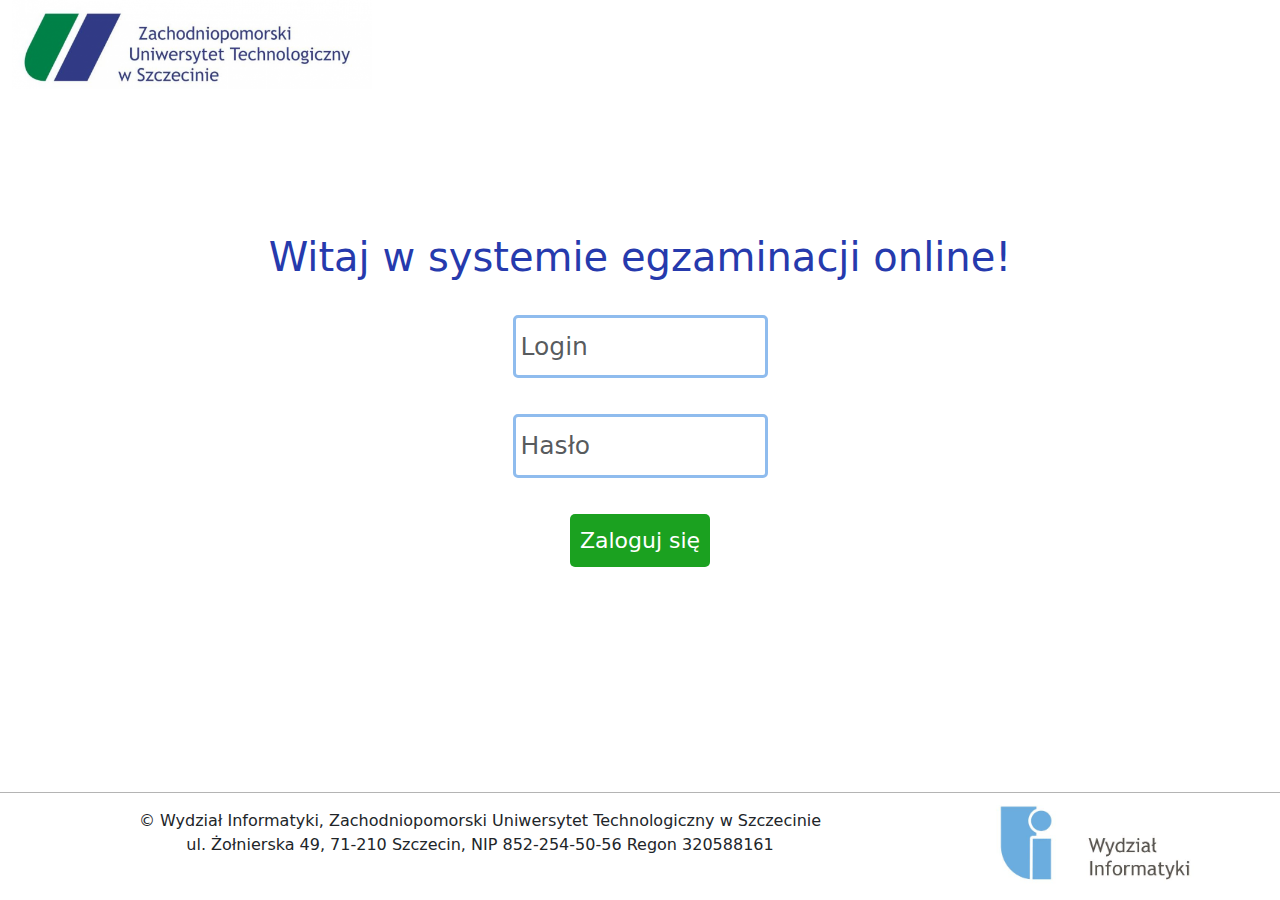
<file: Projekt php/FrontEnd/index.html>
<!DOCTYPE html>
<html>

<head>
    <title>ZUT - System Egzaminacyjny</title>
    <meta charset="UTF-8">
    <meta name="keywords" content="ZUT,zut,edukacja,egzamin,egzaminaji,egzaminacyjny">
    <meta name="description"
        content="Portal egzaminacyjny Zachodniopomorskiego Uniwersytetu w Szczecini, stworzony w ramach Inzynierskiego Projektu Inżynierskiego">
    <meta name="author"
        content="Magdalena Glińska, Anna Kuś, Mateusz Drożdżyński, Łukasz Kowalewski, Francesco Carvelli">
    <meta name="viewport" content="width=device-width, initial-scale=1">

    <link rel="stylesheet" href="styles/styles.css" type="text/css">
    <link rel="preconnect" href="https://fonts.googleapis.com">
    <link rel="preconnect" href="https://fonts.gstatic.com" crossorigin>
    <link href="https://fonts.googleapis.com/css2?family=Lato&display=swap" rel="stylesheet">

    <link href="https://cdn.jsdelivr.net/npm/bootstrap@5.1.3/dist/css/bootstrap.min.css" rel="stylesheet">
    <script src="https://cdn.jsdelivr.net/npm/bootstrap@5.1.3/dist/js/bootstrap.bundle.min.js"></script>

</head>

<body class="d-flex flex-column min-vh-100">
    <header class="container-fluid">
        <div>
            <img class="logo-zut img-fluid" src="images/logozut.png" alt="logozut" />
        </div>
    </header>
    <div class="container mt-lg-5 pt-lg-5">
        <div class="text-center mt-5">
            <h1 id="login-title" class="h1">Witaj w systemie egzaminacji online!</h1>
        </div>
        <div class="container">
            <form action="###" method="post">
                <div class="row justify-content-center">
                    <div class="col-lg-3 mb-3 mt-3">
                        <input type="text" id="login-inputs" class="form-control form-control-lg" placeholder="Login"
                            name="login">
                    </div>
                </div>
                <div class="row justify-content-center">
                    <div class=" col-lg-3 mb-3">
                        <input type="password" id="pass-inputs" class="form-control form-control-lg" placeholder="Hasło"
                            name="pswd">
                    </div>
                </div>
                <div class="text-center">
                    <button type="submit" id="login-submit" class="btn btn-primary">Zaloguj się</button>
                </div>
            </form>
        </div>
    </div>
    <footer class="container-fluid footer mt-auto">
        <div class="row justify-content-center">
            <div class="col-md-9 mt-3 container-info">
                © Wydział Informatyki, Zachodniopomorski Uniwersytet Technologiczny w Szczecinie<br />
                ul. Żołnierska 49, 71-210 Szczecin, NIP 852-254-50-56 Regon 320588161
            </div>
            <div class="col-lg-3">
                <img class="logo-wi img-fluid" src="images/logowi.jpg" alt="logowi" />
            </div>
        </div>
    </footer>
</body>

</html>
</file>
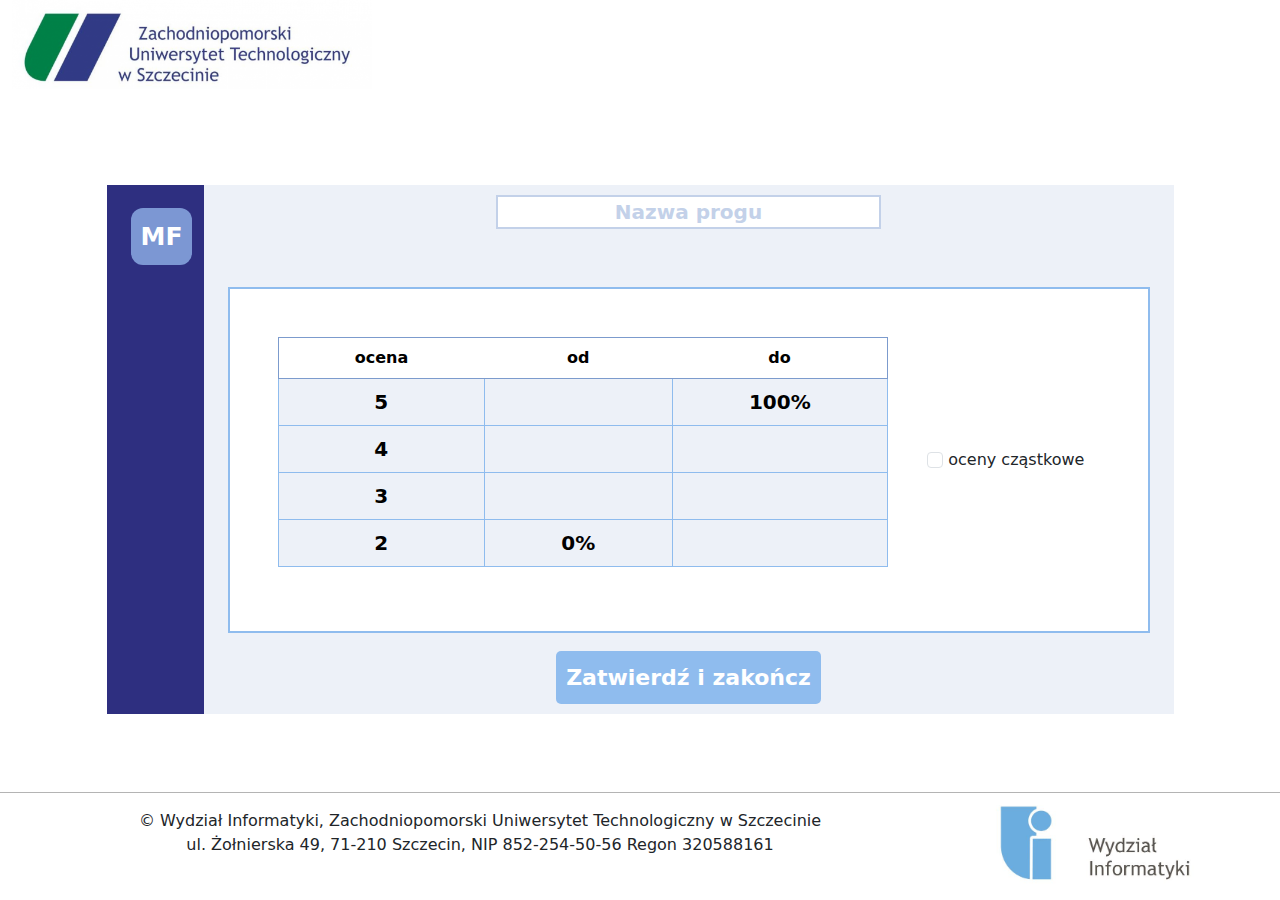
<file: Projekt php/FrontEnd/othersites/NowyProg.html>
<!DOCTYPE html>
<html>

<head>
    <title>ZUT - Panel Prowadzącego</title>
    <meta charset="UTF-8">
    <meta name="keywords" content="ZUT,zut,edukacja,egzamin,egzaminaji,egzaminacyjny">
    <meta name="description"
        content="Portal egzaminacyjny Zachodniopomorskiego Uniwersytetu w Szczecini, stworzony w ramach Inzynierskiego Projektu Inżynierskiego">
    <meta name="author"
        content="Magdalena Glińska, Anna Kuś, Mateusz Drożdżyński, Łukasz Kowalewski, Francesco Carvelli">
    <meta name="viewport" content="width=device-width, initial-scale=1">

    <link rel="stylesheet" href="../styles/styles.css" type="text/css">
    <!-- <link rel="stylesheet" href="../styles/side-bar.css" type="text/css">
    <link rel="stylesheet" href="../styles/buttons.css" type="text/css">
	<link rel="stylesheet" href="../styles/ania.css" type="text/css"> -->
    <link rel="preconnect" href="https://fonts.googleapis.com">
    <link rel="preconnect" href="https://fonts.gstatic.com" crossorigin>
    <link href="https://fonts.googleapis.com/css2?family=Lato&display=swap" rel="stylesheet">

    <link rel="stylesheet" href="https://cdn.jsdelivr.net/npm/bootstrap-icons@1.7.2/font/bootstrap-icons.css">
    <link href="https://cdn.jsdelivr.net/npm/bootstrap@5.1.3/dist/css/bootstrap.min.css" rel="stylesheet">
    <script src="https://cdn.jsdelivr.net/npm/bootstrap@5.1.3/dist/js/bootstrap.bundle.min.js"></script>

</head>

<body class="d-flex flex-column min-vh-100">

     <!-- HEADER -->
    <header class="container-fluid">
        <div>
            <img class="logo-zut" src="../images/logozut.png" alt="logozut" />
        </div>
    </header>


     <!-- STRONA -->
    <div class="container mt-lg-5 pt-lg-5 mt-3">
        <div class="row gx-5 justify-content-center">


            <div class="col-xl-1 side-bar">
                <figure class="figure">
                    <div class="name-box mt-2">
                        MF
                    </div>
                </figure>
            </div>


            <div class="col-xl-10 teacher-form-box">


                <div class="container">
					<div class="row">
						<div id="nazwaProgu" class="col-xl-5">
							<b>Nazwa progu</b>
						</div>
					</div>
                </div>


                <div class="container  mt-5 mb-2 p-5 threshold-pool-table-box">
                    <div class="row">

                        <div class="threshold-center col-md-9  mx-auto">
                            <table class="table">
                                <thead>
                                    <tr class="table-head threshold-pool-table-head">
                                        <th class="col-1" scope="col">ocena</th>
                                        <th class="col-1" scope="col">od</th>
                                        <th class="col-1" scope="col">do</th>
                                    </tr>
                                </thead>
                                <tbody>
                                    <tr>
                                        <td class="threshold-pool-table-element">5</th>
                                        <td class="threshold-pool-table-element"></td>
                                        <td class="threshold-pool-table-element">100%</td>
                                    </tr>
                                    <tr>
                                        <td class="threshold-pool-table-element">4</th>
                                        <td class="threshold-pool-table-element"></td>
                                        <td class="threshold-pool-table-element"></td>
                                    </tr>
                                    <tr>
                                        <td class="threshold-pool-table-element">3</th>
                                        <td class="threshold-pool-table-element"></td>
                                        <td class="threshold-pool-table-element"></td>
                                    </tr>
                                    <tr>
                                        <td class="threshold-pool-table-element">2</th>


                                            
                                        <td class="threshold-pool-table-element">0%</td>
                                        <td class="threshold-pool-table-element"></td>
                                    </tr>
                                </tbody>
                            </table>  
                        </div>


                        <div class="text-center my-auto mx-auto col-xl-3">
                            <input class="form-check-input" type="checkbox" value="" id="flexCheckDefault">
                            <label class="form-check-label" for="flexCheckDefault">
                                oceny cząstkowe
                            </label>
                        </div>




                    </div>  
                </div>

                <!-- OCENY CZASTKOWE -->    
                
                <div class="col-mb-2">
                    <form>
                        <div class="text-center">
                            <button type="submit" id="go-back" class="btn btn-primary"
                                onclick="history.back()">Zatwierdź i zakończ</button>
                        </div>
                    </form>
                </div>
            </div>


            
        </div>
    
    </div>


    <!-- DOL STRONY-->
    <footer class="container-fluid footer mt-auto">
        <div class="row justify-content-center">
            <div class="col-md-9 mt-3 container-info">
                © Wydział Informatyki, Zachodniopomorski Uniwersytet Technologiczny w Szczecinie<br />
                ul. Żołnierska 49, 71-210 Szczecin, NIP 852-254-50-56 Regon 320588161
            </div>
            <div class="col-lg-3">
                <img class="logo-wi img-fluid" src="../images/logowi.jpg" alt="logowi" />
            </div>
        </div>
    </footer>
</body>

</html>
</file>
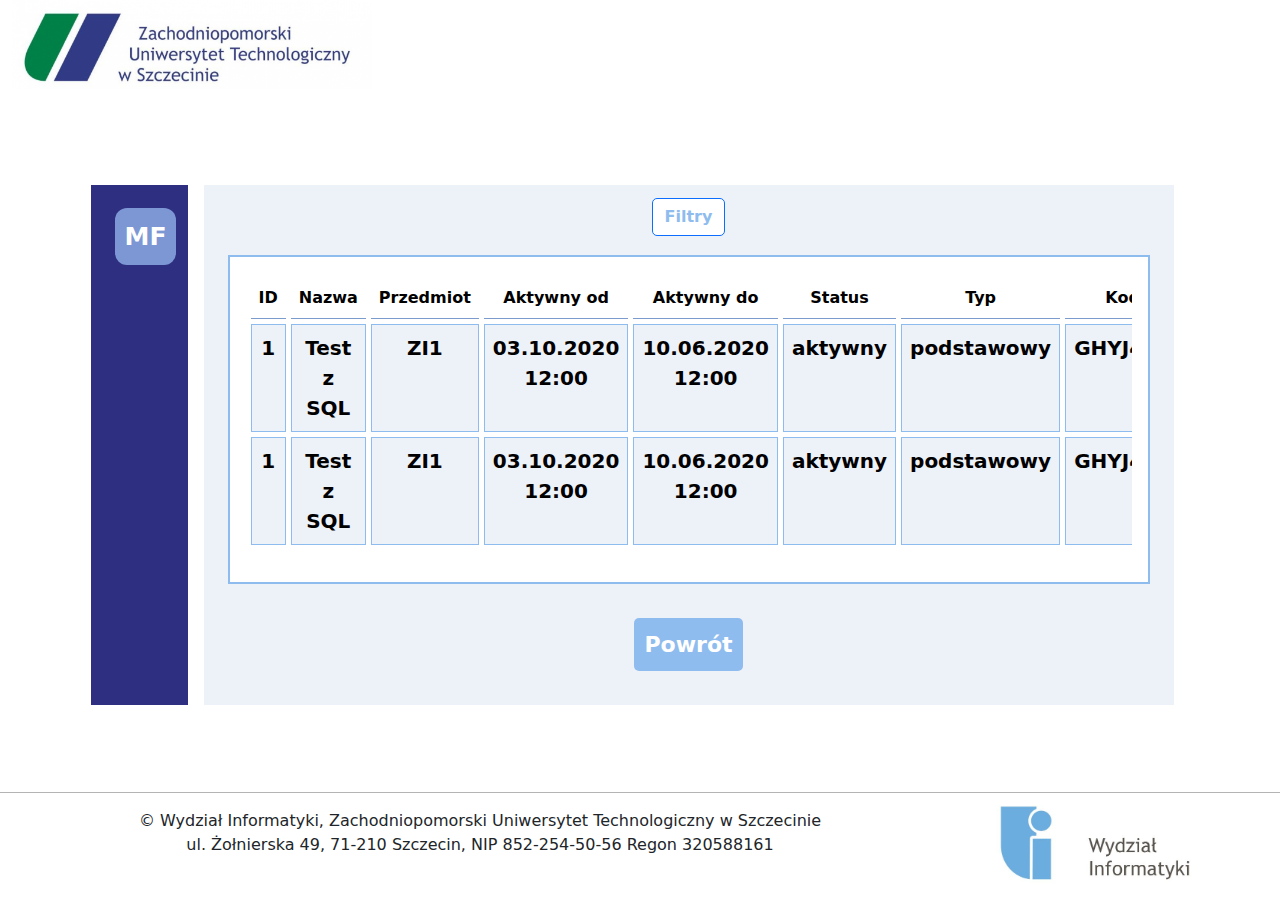
<file: Projekt php/FrontEnd/othersites/studentDatabase.html>
<!DOCTYPE html>
<html>

<head>
    <title>ZUT - Panel Studenta</title>
    <meta charset="UTF-8">
    <meta name="keywords" content="ZUT,zut,edukacja,egzamin,egzaminaji,egzaminacyjny">
    <meta name="description"
        content="Portal egzaminacyjny Zachodniopomorskiego Uniwersytetu w Szczecini, stworzony w ramach Inzynierskiego Projektu Inżynierskiego">
    <meta name="author"
        content="Magdalena Glińska, Anna Kuś, Mateusz Drożdżyński, Łukasz Kowalewski, Francesco Carvelli">
    <meta name="viewport" content="width=device-width, initial-scale=1">

    <link rel="stylesheet" href="../styles/styles.css" type="text/css">
    <link rel="stylesheet" href="../styles/mati.css" type="text/css">
    <link rel="preconnect" href="https://fonts.googleapis.com">
    <link rel="preconnect" href="https://fonts.gstatic.com" crossorigin>
    <link href="https://fonts.googleapis.com/css2?family=Lato&display=swap" rel="stylesheet">

    <link rel="stylesheet" href="https://cdn.jsdelivr.net/npm/bootstrap-icons@1.7.2/font/bootstrap-icons.css">
    <link href="https://cdn.jsdelivr.net/npm/bootstrap@5.1.3/dist/css/bootstrap.min.css" rel="stylesheet">
    <script src="https://cdn.jsdelivr.net/npm/bootstrap@5.1.3/dist/js/bootstrap.bundle.min.js"></script>

</head>

<body class="d-flex flex-column min-vh-100">
    <header class="container-fluid">
        <div>
            <img class="logo-zut" src="../images/logozut.png" alt="logozut" />
        </div>
    </header>
    <div class="container mt-lg-5 pt-lg-5 mt-3">
        <div class="row gx-5 justify-content-center">
            <div class="col-xl-1 side-bar">
                <figure class="figure">
                    <div class="name-box mt-2">
                        MF
                    </div>
                </figure>
            </div>
            <div class="col-xl-10 mx-xl-3 student-exam-code-panel">
                <div class="filters">
                    <button class="btn btn-primary" type="button" id="filters-button" data-bs-toggle="collapse" data-bs-target="#collapseExample" aria-expanded="false" aria-controls="collapseExample">Filtry</button>
                    <div class="collapse" id="collapseExample">
                        <div class="threshold-pool-table-box">
                            <div class="container mx-auto mb-3 mt-3">
                                <div class="row justify-content-center">
                                    <div class="form-group col-lg-2 col-md-4 col-sm-8">
                                        <label for="ID" class="filters-text">ID:</label>
                                        <input type="text" class="form-control" id="ID">
                                    </div>
                                    <div class="form-group col-lg-2 col-md-4 col-sm-8">
                                        <label for="Nazwa" class="filters-text">Nazwa:</label>
                                        <input type="text" class="form-control" id="Nazwa">
                                    </div>
                                    <div class="form-group 
                                     col-md-4 col-sm-8">
                                        <label for="Przedmiot" class="filters-text">Przedmiot:</label>
                                        <input type="text" class="form-control" id="Przedmiot">
                                    </div>
                                    <div class="form-group col-lg-2 col-md-4 col-sm-8">
                                        <label for="Kod" class="filters-text">Kod:</label>
                                        <input type="text" class="form-control" id="Kod">
                                    </div>
                                    <div class="form-group col-lg-2 col-md-4 col-sm-8">
                                        <label for="Ocena" class="filters-text">Ocena:</label>
                                        <input type="text" class="form-control" id="Ocena">
                                    </div>
                                </div>

                                <div class="row justify-content-center mb-4">
                                    <div class="form-group col-lg-2 col-md-4 col-sm-8">
                                        <label for="Typ" class="filters-text">Typ:</label>
                                        <input type="text" class="form-control" id="Typ">
                                    </div>
                                    <div class="form-group col-lg-2 col-md-4 col-sm-8">
                                        <label for="Status" class="filters-text">Status:</label>
                                        <input type="text" class="form-control" id="Status">
                                    </div>
                                    <div class="form-group col-lg-2 col-md-4 col-sm-8">
                                        <label for="Zaliczony" class="filters-text">Zaliczony:</label>
                                        <input type="text" class="form-control" id="Zaliczony">
                                    </div> 
                                </div>
                                
                                <div class="row justify-content-center filters-text-main">
                                    Aktywny od:
                                </div>

                                <div class="row justify-content-center mb-4">
                                    <div class="form-group col-lg-2 col-md-4 col-sm-8">
                                        <label for="Dzien" class="filters-text">Dzien:</label>
                                        <input type="text" class="form-control" id="Dzien">
                                    </div>
                                    <div class="form-group col-lg-2 col-md-4 col-sm-8">
                                        <label for="Miesiac" class="filters-text">Miesiac:</label>
                                        <input type="text" class="form-control" id="Miesiac">
                                    </div>
                                    <div class="form-group col-lg-2 col-md-4 col-sm-8">
                                        <label for="Rok" class="filters-text">Rok:</label>
                                        <input type="text" class="form-control" id="Rok">
                                    </div>
                                    <div class="form-group col-lg-2 col-md-4 col-sm-8">
                                        <label for="Godzina" class="filters-text">Godzina:</label>
                                        <input type="text" class="form-control" id="Godzina">
                                    </div>
                                    <div class="form-group col-lg-2 col-md-4 col-sm-8">
                                        <label for="Minuta" class="filters-text">Minuta:</label>
                                        <input type="text" class="form-control" id="Minuta">
                                    </div>
                                </div>
                                
                                <div class="row justify-content-center filters-text-main">
                                    Aktywny do:
                                </div>

                                <div class="row justify-content-center">
                                    <div class="form-group col-lg-2 col-md-4 col-sm-8">
                                        <label for="Dzien" class="filters-text">Dzien:</label>
                                        <input type="text" class="form-control" id="Dzien">
                                    </div>
                                    <div class="form-group col-lg-2 col-md-4 col-sm-8">
                                        <label for="Miesiac" class="filters-text">Miesiac:</label>
                                        <input type="text" class="form-control" id="Miesiac">
                                    </div>
                                    <div class="form-group col-lg-2 col-md-4 col-sm-8">
                                        <label for="Rok" class="filters-text">Rok:</label>
                                        <input type="text" class="form-control" id="Rok">
                                    </div>
                                    <div class="form-group col-lg-2 col-md-4 col-sm-8">
                                        <label for="Godzina" class="filters-text">Godzina:</label>
                                        <input type="text" class="form-control" id="Godzina">
                                    </div>
                                    <div class="form-group col-lg-2 col-md-4 col-sm-8">
                                        <label for="Minuta" class="filters-text">Minuta:</label>
                                        <input type="text" class="form-control" id="Minuta">
                                    </div>
                                </div>

                            </div>
                        </div>
                    </div>
                </div>
                <div class="container mt-3 mb-2 p-3 threshold-pool-table-box text-center">
                    <div class="table-responsive">
                        <table class="table table-spacing2">
                            <thead>
                                <tr class="table-head threshold-pool-table-head">
                                    <th class="col" scope="col">ID</th>
                                    <th class="col" scope="col">Nazwa</th>
                                    <th class="col" scope="col">Przedmiot</th>
                                    <th class="col" scope="col">Aktywny od</th>
                                    <th class="col" scope="col">Aktywny do</th>
                                    <th class="col" scope="col">Status</th>
                                    <th class="col" scope="col">Typ</th>
                                    <th class="col" scope="col">Kod</th>
                                    <th class="col" scope="col">Ocena</th>
                                    <th class="col" scope="col">Zaliczony</th>
                                </tr>
                            </thead>
                            <tbody>
                                <tr>
                                    <th scope="row" class="threshold-pool-table-element">1</th>
                                    <td class="threshold-pool-table-element">Test z SQL</td>
                                    <td class="threshold-pool-table-element">ZI1</td>
                                    <td class="threshold-pool-table-element">03.10.2020 12:00</td>
                                    <td class="threshold-pool-table-element">10.06.2020 12:00</td>
                                    <td class="threshold-pool-table-element">aktywny</td>
                                    <td class="threshold-pool-table-element">podstawowy</td>
                                    <td class="threshold-pool-table-element">GHYJ456</td>
                                    <td class="threshold-pool-table-element">4</td>
                                    <td class="threshold-pool-table-element">tak</td>
                                </tr>
                                <tr>
                                    <th scope="row" class="threshold-pool-table-element">1</th>
                                    <td class="threshold-pool-table-element">Test z SQL</td>
                                    <td class="threshold-pool-table-element">ZI1</td>
                                    <td class="threshold-pool-table-element">03.10.2020 12:00</td>
                                    <td class="threshold-pool-table-element">10.06.2020 12:00</td>
                                    <td class="threshold-pool-table-element">aktywny</td>
                                    <td class="threshold-pool-table-element">podstawowy</td>
                                    <td class="threshold-pool-table-element">GHYJ456</td>
                                    <td class="threshold-pool-table-element">4</td>
                                    <td class="threshold-pool-table-element">tak</td>
                                </tr>
                            </tbody>
                        </table>
                    </div>
                </div>
                <div class="mb-2">
                    <form action="###">
                        <div class="text-center m-4">
                            <button type="submit" id="go-back" class="btn btn-primary">Powrót</button>
                        </div>
                    </form>
                </div>
            </div>
        </div>
    </div>
    <footer class="container-fluid footer mt-auto">
        <div class="row justify-content-center">
            <div class="col-md-9 mt-3 container-info">
                © Wydział Informatyki, Zachodniopomorski Uniwersytet Technologiczny w Szczecinie<br />
                ul. Żołnierska 49, 71-210 Szczecin, NIP 852-254-50-56 Regon 320588161
            </div>
            <div class="col-lg-3">
                <img class="logo-wi img-fluid" src="../images/logowi.jpg" alt="logowi" />
            </div>
        </div>
    </footer>
</body>

</html>
</file>
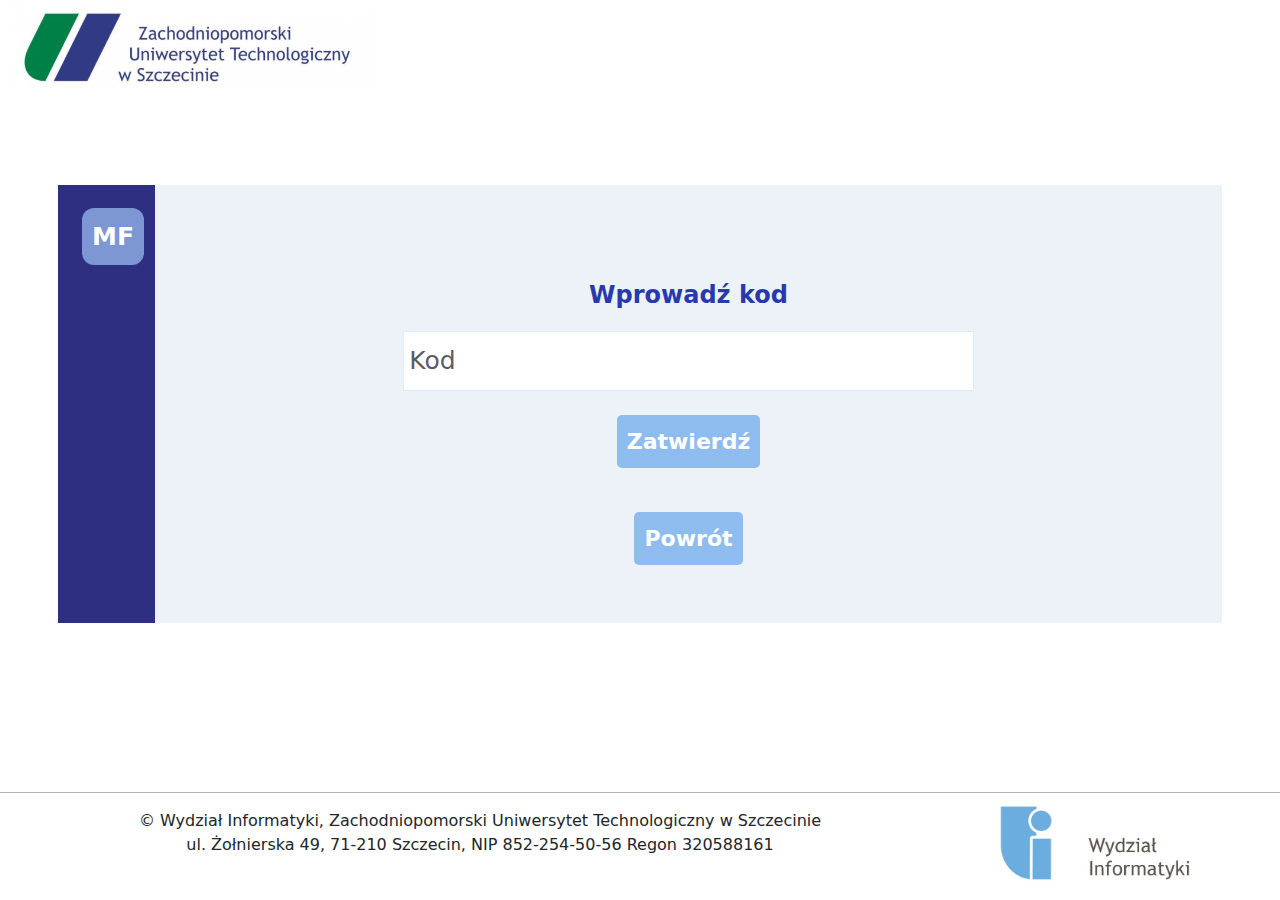
<file: Projekt php/FrontEnd/othersites/studentExamCodePanel.html>
<!DOCTYPE html>
<html>

<head>
    <title>ZUT - Panel Studenta</title>
    <meta charset="UTF-8">
    <meta name="keywords" content="ZUT,zut,edukacja,egzamin,egzaminaji,egzaminacyjny">
    <meta name="description"
        content="Portal egzaminacyjny Zachodniopomorskiego Uniwersytetu w Szczecini, stworzony w ramach Inzynierskiego Projektu Inżynierskiego">
    <meta name="author"
        content="Magdalena Glińska, Anna Kuś, Mateusz Drożdżyński, Łukasz Kowalewski, Francesco Carvelli">
    <meta name="viewport" content="width=device-width, initial-scale=1">

    <link rel="stylesheet" href="../styles/styles.css" type="text/css">
    <link rel="preconnect" href="https://fonts.googleapis.com">
    <link rel="preconnect" href="https://fonts.gstatic.com" crossorigin>
    <link href="https://fonts.googleapis.com/css2?family=Lato&display=swap" rel="stylesheet">

    <link rel="stylesheet" href="https://cdn.jsdelivr.net/npm/bootstrap-icons@1.7.2/font/bootstrap-icons.css">
    <link href="https://cdn.jsdelivr.net/npm/bootstrap@5.1.3/dist/css/bootstrap.min.css" rel="stylesheet">
    <script src="https://cdn.jsdelivr.net/npm/bootstrap@5.1.3/dist/js/bootstrap.bundle.min.js"></script>

</head>

<body class="d-flex flex-column min-vh-100">
    <header class="container-fluid">
        <div>
            <img class="logo-zut" src="../images/logozut.png" alt="logozut" />
        </div>
    </header>
    <div class="container mt-lg-5 pt-lg-5 mt-3">
        <div class="row gx-5 justify-content-center">
            <div class="col-xl-1 side-bar">
                <figure class="figure">
                    <div class="name-box mt-2">
                        MF
                    </div>
                </figure>
            </div>
            <div class="col-xl-11 student-exam-code-panel">
                <div class="text-center mt-xl-5 pt-xl-5 mt-4">
                    <h4 id="student-exam-code-title" class="h4">Wprowadź kod</h4>
                </div>
                <div class="container mx-auto mb-5 mt-2">
                    <form action="###" method="post">
                        <div class="row justify-content-center">
                            <div class="col-lg-7 mb-1 mt-1">
                                <input type="text" id="exam-code-input" class="form-control form-control-lg"
                                    placeholder="Kod" name="exam-code">
                            </div>
                        </div>
                        <div class="text-center">
                            <button type="submit" id="exam-code-submit" class="btn btn-primary">Zatwierdź</button>
                        </div>
                    </form>
                    <form>
                        <div class="text-center m-4">
                            <button type="submit" id="go-back" class="btn btn-primary"
                                onclick="history.back()">Powrót</button>
                        </div>
                    </form>
                </div>
            </div>
        </div>
    </div>
    <footer class="container-fluid footer mt-auto">
        <div class="row justify-content-center">
            <div class="col-md-9 mt-3 container-info">
                © Wydział Informatyki, Zachodniopomorski Uniwersytet Technologiczny w Szczecinie<br />
                ul. Żołnierska 49, 71-210 Szczecin, NIP 852-254-50-56 Regon 320588161
            </div>
            <div class="col-lg-3">
                <img class="logo-wi img-fluid" src="../images/logowi.jpg" alt="logowi" />
            </div>
        </div>
    </footer>
</body>

</html>
</file>
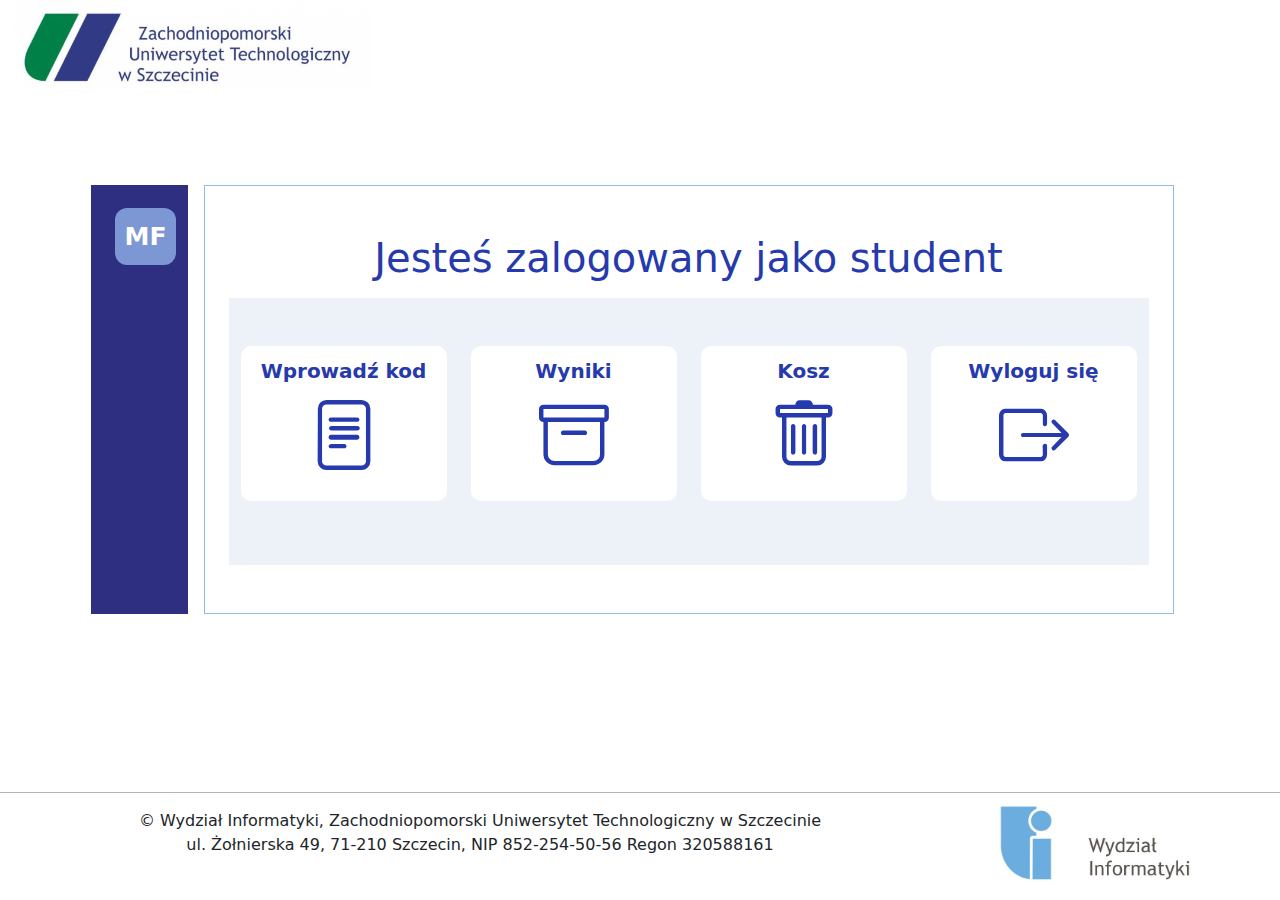
<file: Projekt php/FrontEnd/othersites/studentProfile.html>
<!DOCTYPE html>
<html>

<head>
    <title>ZUT - Panel Studenta</title>
    <meta charset="UTF-8">
    <meta name="keywords" content="ZUT,zut,edukacja,egzamin,egzaminaji,egzaminacyjny">
    <meta name="description"
        content="Portal egzaminacyjny Zachodniopomorskiego Uniwersytetu w Szczecini, stworzony w ramach Inzynierskiego Projektu Inżynierskiego">
    <meta name="author"
        content="Magdalena Glińska, Anna Kuś, Mateusz Drożdżyński, Łukasz Kowalewski, Francesco Carvelli">
    <meta name="viewport" content="width=device-width, initial-scale=1">

    <link rel="stylesheet" href="../styles/styles.css" type="text/css">
    <link rel="preconnect" href="https://fonts.googleapis.com">
    <link rel="preconnect" href="https://fonts.gstatic.com" crossorigin>
    <link href="https://fonts.googleapis.com/css2?family=Lato&display=swap" rel="stylesheet">

    <link rel="stylesheet" href="https://cdn.jsdelivr.net/npm/bootstrap-icons@1.7.2/font/bootstrap-icons.css">
    <link href="https://cdn.jsdelivr.net/npm/bootstrap@5.1.3/dist/css/bootstrap.min.css" rel="stylesheet">
    <script src="https://cdn.jsdelivr.net/npm/bootstrap@5.1.3/dist/js/bootstrap.bundle.min.js"></script>

</head>

<body class="d-flex flex-column min-vh-100">
    <header class="container-fluid">
        <div>
            <img class="logo-zut" src="../images/logozut.png" alt="logozut" />
        </div>
    </header>
    <div class="container mt-lg-5 pt-lg-5 mt-3">
        <div class="row gx-5 justify-content-center">
            <div class="col-xl-1 side-bar">
                <figure class="figure">
                    <div class="name-box mt-2">
                        MF
                    </div>
                </figure>
            </div>
            <div class="col-xl-10 mx-xl-3 student-panel">
                <div class="text-center mt-xl-5 mt-3">
                    <h1 id="student-title" class="h1">Jesteś zalogowany jako student</h1>
                </div>
                <div class="container mx-auto mb-5 mt-3 student-form-box">
                    <div class="row justify-content-center py-5">
                        <div class="col-lg col-md-6 col-sm-7 pb-3">
                            <form action="###.php" method="post">
                                <div class="student-btns" onclick="this.parentNode.submit()">Wprowadź kod<br /><i
                                        class="bi bi-file-text panel-icons"></i> </div>
                            </form>
                        </div>
                        <div class="col-lg col-md-6  col-sm-7 pb-3">
                            <form action="###.php" method="post">
                                <div class="student-btns" onclick="this.parentNode.submit()">Wyniki<br /><i
                                        class="bi bi-archive panel-icons"></i> </div>
                            </form>
                        </div>
                        <div class="col-lg col-md-6 col-sm-7 pb-3">
                            <form action="###.php" method="post">
                                <div class="student-btns" onclick="this.parentNode.submit()">Kosz<br /><i
                                        class="bi bi-trash panel-icons"></i> </div>
                            </form>
                        </div>
                        <div class="col-lg col-md-6  col-sm-7 pb-3">
                            <form action="###.php" method="post">
                                <div class="student-btns" onclick="this.parentNode.submit()">Wyloguj się<br /><i
                                        class="bi bi-box-arrow-right panel-icons"></i> </div>
                            </form>
                        </div>
                    </div>
                </div>
            </div>
        </div>
    </div>
    <footer class="container-fluid footer mt-auto">
        <div class="row justify-content-center">
            <div class="col-md-9 mt-3 container-info">
                © Wydział Informatyki, Zachodniopomorski Uniwersytet Technologiczny w Szczecinie<br />
                ul. Żołnierska 49, 71-210 Szczecin, NIP 852-254-50-56 Regon 320588161
            </div>
            <div class="col-lg-3">
                <img class="logo-wi img-fluid" src="../images/logowi.jpg" alt="logowi" />
            </div>
        </div>
    </footer>
</body>

</html>
</file>
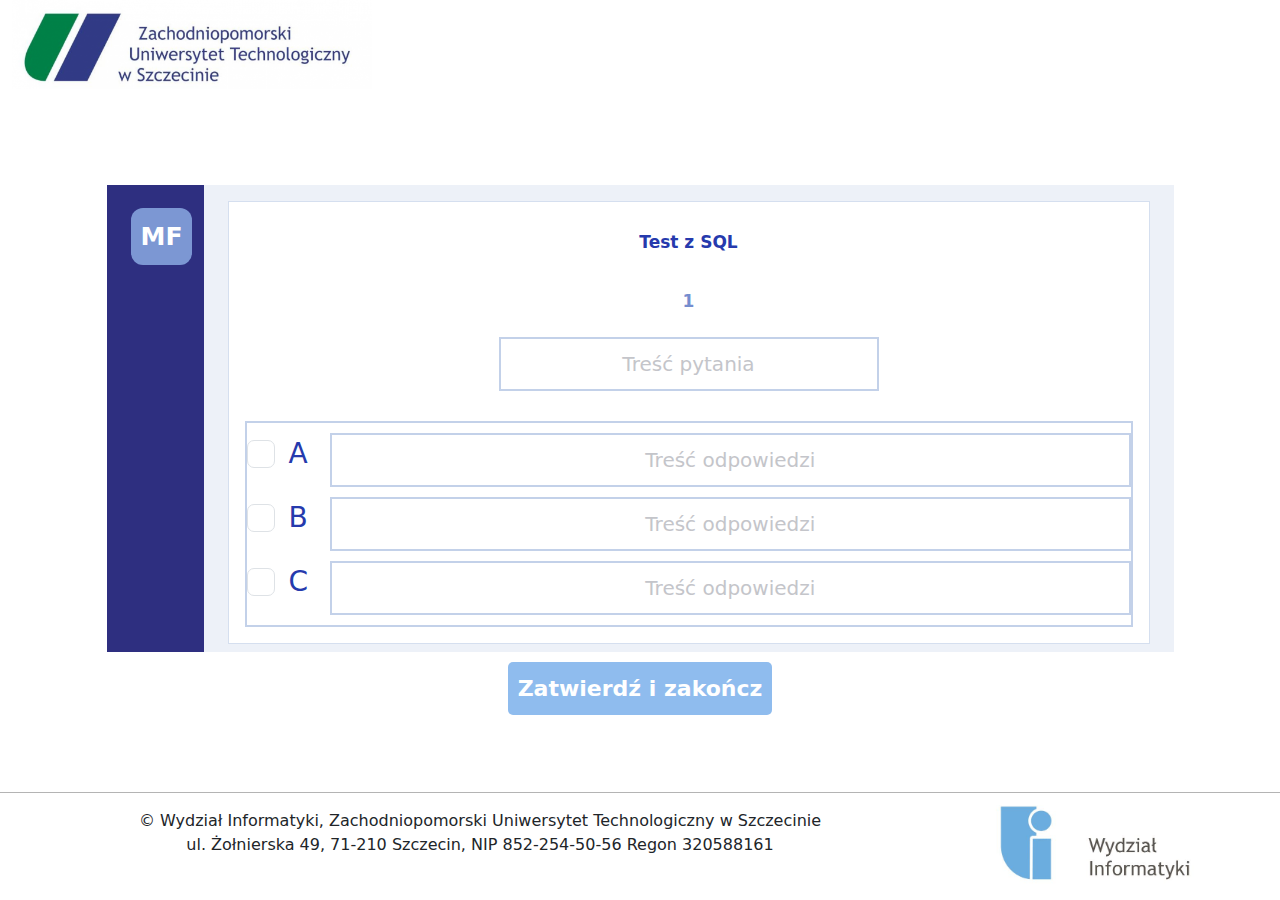
<file: Projekt php/FrontEnd/othersites/studentTest.html>
<!DOCTYPE html>
<html>

<head>
    <title>ZUT - Panel Prowadzącego</title>
    <meta charset="UTF-8">
    <meta name="keywords" content="ZUT,zut,edukacja,egzamin,egzaminaji,egzaminacyjny">
    <meta name="description"
        content="Portal egzaminacyjny Zachodniopomorskiego Uniwersytetu w Szczecini, stworzony w ramach Inzynierskiego Projektu Inżynierskiego">
    <meta name="author"
        content="Magdalena Glińska, Anna Kuś, Mateusz Drożdżyński, Łukasz Kowalewski, Francesco Carvelli">
    <meta name="viewport" content="width=device-width, initial-scale=1">

    <link rel="stylesheet" href="../styles/styles.css" type="text/css">
    <!-- <link rel="stylesheet" href="../styles/side-bar.css" type="text/css">
    <link rel="stylesheet" href="../styles/moje_style.css" type="text/css">
	<link rel="stylesheet" href="../styles/ania.css" type="text/css"> -->
    <link rel="preconnect" href="https://fonts.googleapis.com">
    <link rel="preconnect" href="https://fonts.gstatic.com" crossorigin>
    <link href="https://fonts.googleapis.com/css2?family=Lato&display=swap" rel="stylesheet">

    <link rel="stylesheet" href="https://cdn.jsdelivr.net/npm/bootstrap-icons@1.7.2/font/bootstrap-icons.css">
    <link href="https://cdn.jsdelivr.net/npm/bootstrap@5.1.3/dist/css/bootstrap.min.css" rel="stylesheet">
    <script src="https://cdn.jsdelivr.net/npm/bootstrap@5.1.3/dist/js/bootstrap.bundle.min.js"></script>

</head>

<body class="d-flex flex-column min-vh-100">

     <!-- HEADER -->
    <header class="container-fluid">
        <div>
            <img class="logo-zut" src="../images/logozut.png" alt="logozut" />
        </div>
    </header>


    <!-- STRONA -->
    <div class="container mt-lg-5 pt-lg-5 mt-3">
        <div class="row gx-5 justify-content-center">


            <div class="col-xl-1 side-bar">
                <figure class="figure">
                    <div class="name-box mt-2">
                        MF
                    </div>
                </figure>
            </div>


            <div class="col-xl-10 teacher-form-box">
                <div class="container mt-3 mb-2 p-3 white-box">
                    <div class="row">

                        <div class="test-title-box">
                            <b>Test z SQL</b>
                        </div>

                        <div class="test-title-number">
                            1
                        </div>

                        <div class="container">
							<div class="row">
								<div class="col-xl-5 tresc-pytania">
									Treść pytania
								</div>
							</div>
                        </div>

                        <div class="container">
                            <div class="container blok-odpowiedzi">
                                <div class="row">
                                    <div class="form-check col-1 abc">
                                        <input class="form-check-input" type="checkbox" value="" id="flexCheckDefault">
                                        <label class="form-check-label" for="flexCheckDefault">
                                        A
                                        </label>
                                    </div>
    
                                    <div class="col tresc-odp">
                                        Treść odpowiedzi
                                    </div>   
                                </div>
    
    
                                <div class="row">
                                    <div class="form-check col-1 abc">
                                        <input class="form-check-input" type="checkbox" value="" id="flexCheckDefault">
                                        <label class="form-check-label" for="flexCheckDefault">
                                        B
                                        </label>
                                    </div>
                                        
                                    <div class="col tresc-odp">
                                        Treść odpowiedzi
                                    </div>
                                </div>
    
    
                                <div class="row">
                                    <div class="form-check col-1 abc">
                                        <input class="form-check-input" type="checkbox" value="" id="flexCheckDefault">
                                        <label class="form-check-label" for="flexCheckDefault">
                                            C
                                        </label>
                                    </div>
    
                                    <div class="col tresc-odp">
                                        Treść odpowiedzi
                                    </div>
                                </div>
    
                            </div>
                        </div> 
                    </div> 
                </div>
            </div>

                        
                        
                            
                            
                            
                <div class="col-mb-2">
                    <form>
                        <div class="text-center">
                            <button type="submit" id="go-back" class="btn btn-primary"
                            onclick="history.back()">Zatwierdź i zakończ</button>
                        </div>
                    </form>
                </div>
            </div>
        </div>
    </div>

    <!-- DOL STRONY-->
    <footer class="container-fluid footer mt-auto">
        <div class="row justify-content-center">
            <div class="col-md-9 mt-3 container-info">
                © Wydział Informatyki, Zachodniopomorski Uniwersytet Technologiczny w Szczecinie<br />
                ul. Żołnierska 49, 71-210 Szczecin, NIP 852-254-50-56 Regon 320588161
            </div>
            <div class="col-lg-3">
                <img class="logo-wi img-fluid" src="../images/logowi.jpg" alt="logowi" />
            </div>
        </div>
    </footer>
</body>

</html>
</file>
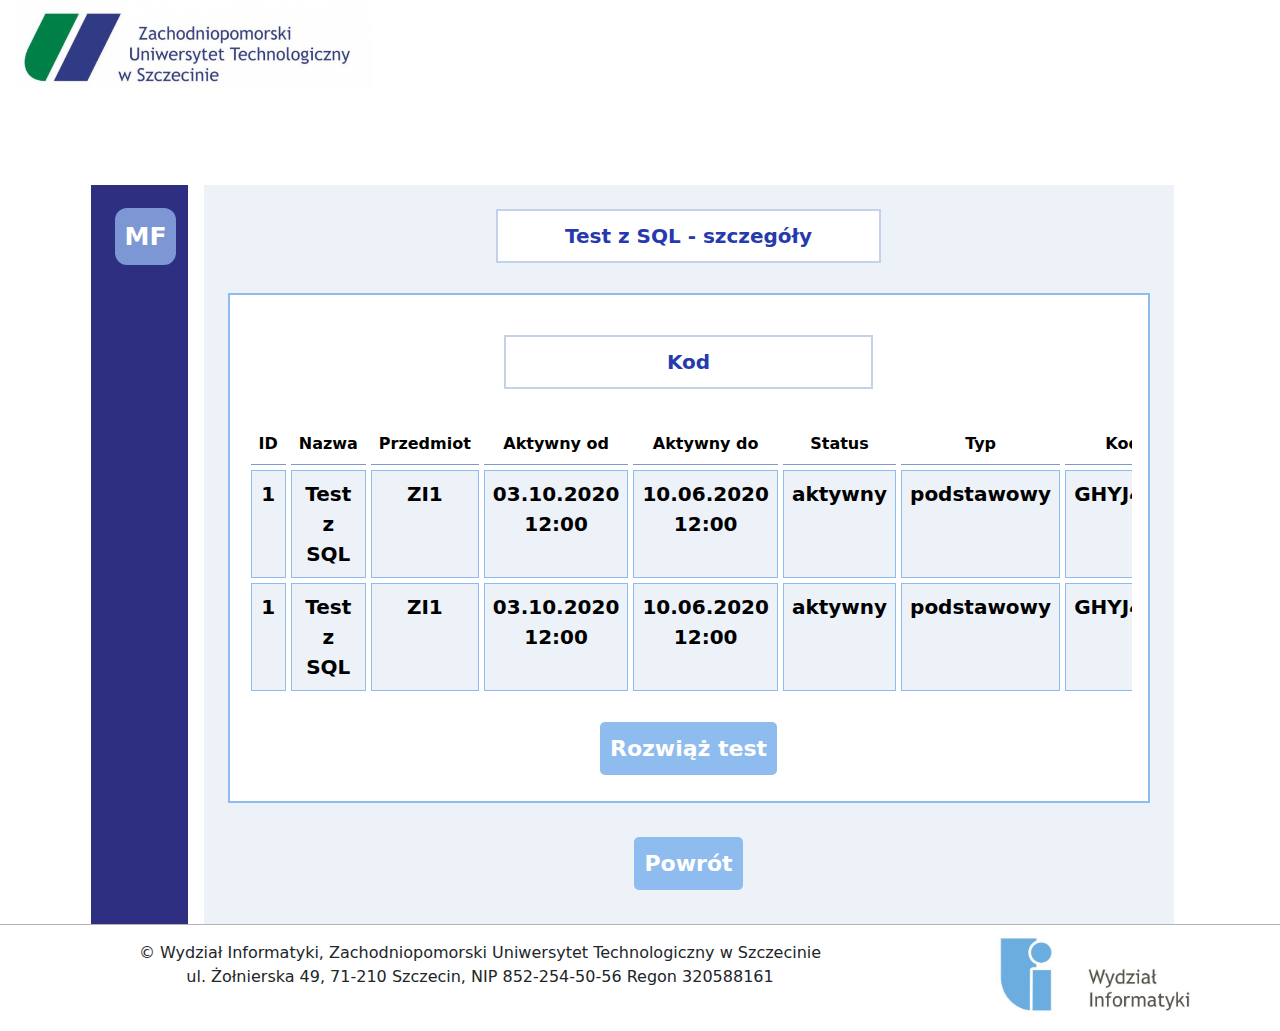
<file: Projekt php/FrontEnd/othersites/studentTestDetails.html>
<!DOCTYPE html>
<html>

<head>
    <title>ZUT - Panel Studenta</title>
    <meta charset="UTF-8">
    <meta name="keywords" content="ZUT,zut,edukacja,egzamin,egzaminaji,egzaminacyjny">
    <meta name="description"
        content="Portal egzaminacyjny Zachodniopomorskiego Uniwersytetu w Szczecini, stworzony w ramach Inzynierskiego Projektu Inżynierskiego">
    <meta name="author"
        content="Magdalena Glińska, Anna Kuś, Mateusz Drożdżyński, Łukasz Kowalewski, Francesco Carvelli">
    <meta name="viewport" content="width=device-width, initial-scale=1">

    <link rel="stylesheet" href="../styles/styles.css" type="text/css">
    <link rel="stylesheet" href="../styles/mati.css" type="text/css">
    <link rel="preconnect" href="https://fonts.googleapis.com">
    <link rel="preconnect" href="https://fonts.gstatic.com" crossorigin>
    <link href="https://fonts.googleapis.com/css2?family=Lato&display=swap" rel="stylesheet">

    <link rel="stylesheet" href="https://cdn.jsdelivr.net/npm/bootstrap-icons@1.7.2/font/bootstrap-icons.css">
    <link href="https://cdn.jsdelivr.net/npm/bootstrap@5.1.3/dist/css/bootstrap.min.css" rel="stylesheet">
    <script src="https://cdn.jsdelivr.net/npm/bootstrap@5.1.3/dist/js/bootstrap.bundle.min.js"></script>

</head>

<body class="d-flex flex-column min-vh-100">
    <header class="container-fluid">
        <div>
            <img class="logo-zut" src="../images/logozut.png" alt="logozut" />
        </div>
    </header>
    <div class="container mt-lg-5 pt-lg-5 mt-3">
        <div class="row gx-5 justify-content-center">
            <div class="col-xl-1 side-bar">
                <figure class="figure">
                    <div class="name-box mt-2">
                        MF
                    </div>
                </figure>
            </div>
            <div class="col-xl-10 mx-xl-3 student-exam-code-panel">
                <div class="container pt-4">
                    <div class="row">
                        <div class="col-md-5 detail-title">
                            Test z SQL - szczegóły
                        </div>
                    </div>
                </div>
                <div class="container mb-2 p-3 threshold-pool-table-box text-center">
                    <div class="container pt-4">
                        <div class="row">
                            <div class="col-md-5 detail-title">
                                Kod
                            </div>
                        </div>
                    </div>
                    <div class="table-responsive">
                        <table class="table table-spacing2">
                            <thead>
                                <tr class="table-head threshold-pool-table-head">
                                    <th class="col" scope="col">ID</th>
                                    <th class="col" scope="col">Nazwa</th>
                                    <th class="col" scope="col">Przedmiot</th>
                                    <th class="col" scope="col">Aktywny od</th>
                                    <th class="col" scope="col">Aktywny do</th>
                                    <th class="col" scope="col">Status</th>
                                    <th class="col" scope="col">Typ</th>
                                    <th class="col" scope="col">Kod</th>
                                    <th class="col" scope="col">Ocena</th>
                                    <th class="col" scope="col">Zaliczony</th>
                                </tr>
                            </thead>
                            <tbody>
                                <tr>
                                    <th scope="row" class="threshold-pool-table-element">1</th>
                                    <td class="threshold-pool-table-element">Test z SQL</td>
                                    <td class="threshold-pool-table-element">ZI1</td>
                                    <td class="threshold-pool-table-element">03.10.2020 12:00</td>
                                    <td class="threshold-pool-table-element">10.06.2020 12:00</td>
                                    <td class="threshold-pool-table-element">aktywny</td>
                                    <td class="threshold-pool-table-element">podstawowy</td>
                                    <td class="threshold-pool-table-element">GHYJ456</td>
                                    <td class="threshold-pool-table-element">4</td>
                                    <td class="threshold-pool-table-element">tak</td>
                                </tr>
                                <tr>
                                    <th scope="row" class="threshold-pool-table-element">1</th>
                                    <td class="threshold-pool-table-element">Test z SQL</td>
                                    <td class="threshold-pool-table-element">ZI1</td>
                                    <td class="threshold-pool-table-element">03.10.2020 12:00</td>
                                    <td class="threshold-pool-table-element">10.06.2020 12:00</td>
                                    <td class="threshold-pool-table-element">aktywny</td>
                                    <td class="threshold-pool-table-element">podstawowy</td>
                                    <td class="threshold-pool-table-element">GHYJ456</td>
                                    <td class="threshold-pool-table-element">4</td>
                                    <td class="threshold-pool-table-element">tak</td>
                                </tr>
                            </tbody>
                        </table>
                    </div>
                    <div>
                        <form action="###" method="post">
                            <div class="text-center">
                                <button type="submit" id="exam-code-submit" class="btn btn-primary">Rozwiąż test</button>
                            </div>
                        </form>
                    </div>
                </div>
                <div class="mb-2">
                    <form action="###">
                        <div class="text-center m-4">
                            <button type="submit" id="go-back" class="btn btn-primary">Powrót</button>
                        </div>
                    </form>
                </div>
            </div>
        </div>
    </div>
    <footer class="container-fluid footer mt-auto">
        <div class="row justify-content-center">
            <div class="col-md-9 mt-3 container-info">
                © Wydział Informatyki, Zachodniopomorski Uniwersytet Technologiczny w Szczecinie<br />
                ul. Żołnierska 49, 71-210 Szczecin, NIP 852-254-50-56 Regon 320588161
            </div>
            <div class="col-lg-3">
                <img class="logo-wi img-fluid" src="../images/logowi.jpg" alt="logowi" />
            </div>
        </div>
    </footer>
</body>

</html>
</file>
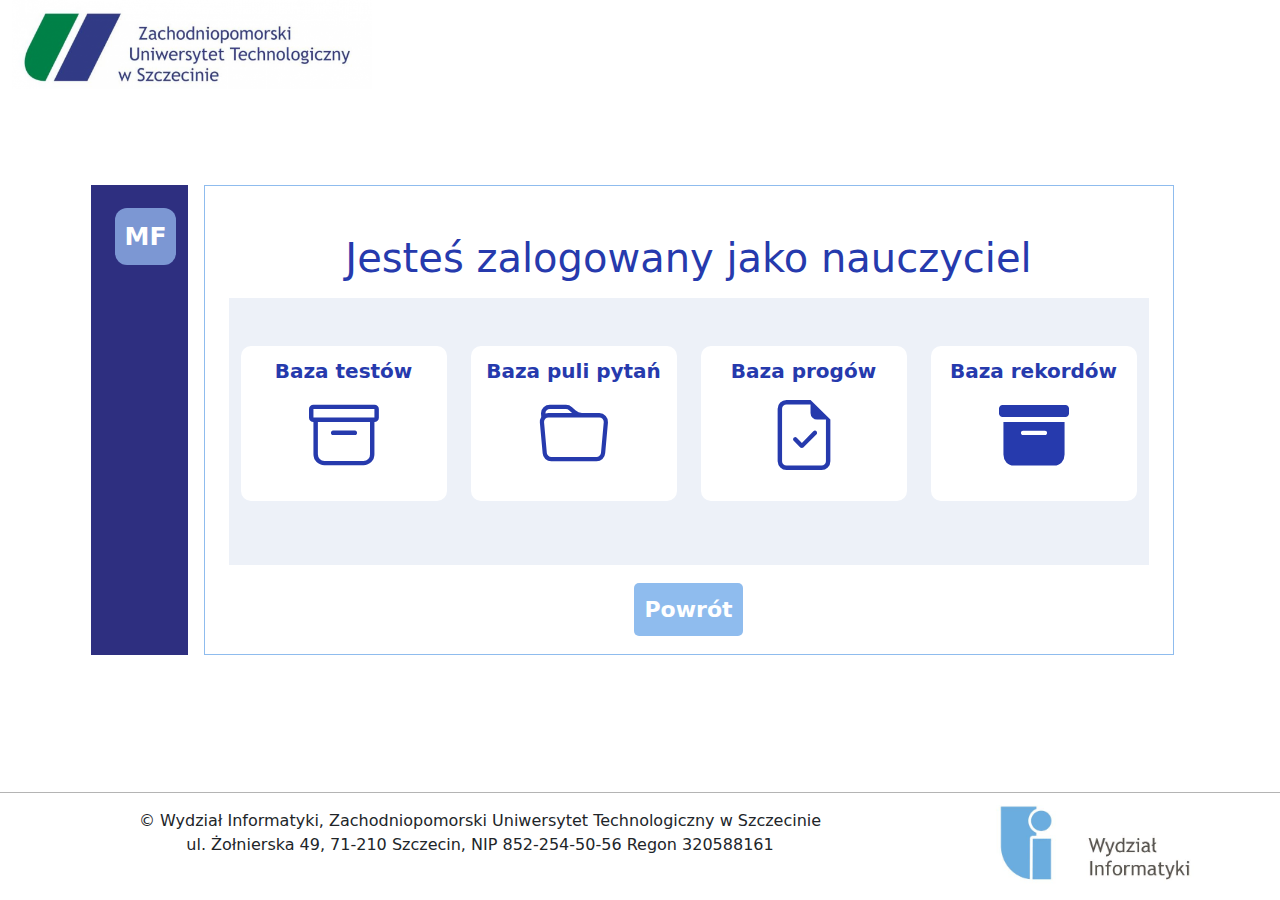
<file: Projekt php/FrontEnd/othersites/teacherArchivePanel.html>
<!DOCTYPE html>
<html>

<head>
    <title>ZUT - Panel Prowadzącego</title>
    <meta charset="UTF-8">
    <meta name="keywords" content="ZUT,zut,edukacja,egzamin,egzaminaji,egzaminacyjny">
    <meta name="description"
        content="Portal egzaminacyjny Zachodniopomorskiego Uniwersytetu w Szczecini, stworzony w ramach Inzynierskiego Projektu Inżynierskiego">
    <meta name="author"
        content="Magdalena Glińska, Anna Kuś, Mateusz Drożdżyński, Łukasz Kowalewski, Francesco Carvelli">
    <meta name="viewport" content="width=device-width, initial-scale=1">

    <link rel="stylesheet" href="../styles/styles.css" type="text/css">
    <link rel="preconnect" href="https://fonts.googleapis.com">
    <link rel="preconnect" href="https://fonts.gstatic.com" crossorigin>
    <link href="https://fonts.googleapis.com/css2?family=Lato&display=swap" rel="stylesheet">

    <link rel="stylesheet" href="https://cdn.jsdelivr.net/npm/bootstrap-icons@1.7.2/font/bootstrap-icons.css">
    <link href="https://cdn.jsdelivr.net/npm/bootstrap@5.1.3/dist/css/bootstrap.min.css" rel="stylesheet">
    <script src="https://cdn.jsdelivr.net/npm/bootstrap@5.1.3/dist/js/bootstrap.bundle.min.js"></script>

</head>

<body class="d-flex flex-column min-vh-100">
    <header class="container-fluid">
        <div>
            <img class="logo-zut" src="../images/logozut.png" alt="logozut" />
        </div>
    </header>
    <div class="container mt-lg-5 pt-lg-5 mt-3">
        <div class="row gx-5 justify-content-center">
            <div class="col-xl-1 side-bar">
                <figure class="figure">
                    <div class="name-box mt-2">
                        MF
                    </div>
                </figure>
            </div>
            <div class="col-xl-10 mx-xl-3 teacher-panel">
                <div class="text-center mt-xl-5 mt-3">
                    <h1 id="teacher-title" class="h1">Jesteś zalogowany jako nauczyciel</h1>
                </div>
                <div class="container mx-auto mb-2 mt-3 teacher-form-box">
                    <div class="row justify-content-center py-5">
                        <div class="col-lg col-md-6  col-sm-7 pb-3">
                            <form action="###.php" method="post">
                                <div class="teacher-btns" onclick="this.parentNode.submit()">Baza testów<br /><i
                                        class="bi bi-archive panel-icons"></i> </div>
                            </form>
                        </div>
                        <div class="col-lg col-md-6 col-sm-7 pb-3">
                            <form action="###.php" method="post">
                                <div class="teacher-btns" onclick="this.parentNode.submit()">Baza puli pytań<br /><i
                                        class="bi bi-folder panel-icons"></i> </div>
                            </form>
                        </div>
                        <div class="col-lg col-md-6  col-sm-7 pb-3">
                            <form action="###.php" method="post">
                                <div class="teacher-btns" onclick="this.parentNode.submit()">Baza progów<br /><i
                                        class="bi bi-file-earmark-check panel-icons"></i></i> </div>
                            </form>
                        </div>
                        <div class="col-lg col-md-6  col-sm-7 pb-3">
                            <form action="###.php" method="post">
                                <div class="teacher-btns" onclick="this.parentNode.submit()">Baza rekordów<br /><i
                                        class="bi bi-archive-fill panel-icons"></i> </div>
                            </form>
                        </div>
                    </div>
                </div>
                <div class="mb-2">
                    <form>
                        <div class="text-center">
                            <button type="submit" id="go-back" class="btn btn-primary" onclick="history.back()">Powrót</button>
                        </div>
                    </form>
                </div>
            </div>
        </div>
    </div>
    <footer class="container-fluid footer mt-auto">
        <div class="row justify-content-center">
            <div class="col-md-9 mt-3 container-info">
                © Wydział Informatyki, Zachodniopomorski Uniwersytet Technologiczny w Szczecinie<br />
                ul. Żołnierska 49, 71-210 Szczecin, NIP 852-254-50-56 Regon 320588161
            </div>
            <div class="col-lg-3">
                <img class="logo-wi img-fluid" src="../images/logowi.jpg" alt="logowi" />
            </div>
        </div>
    </footer>
</body>

</html>
</file>
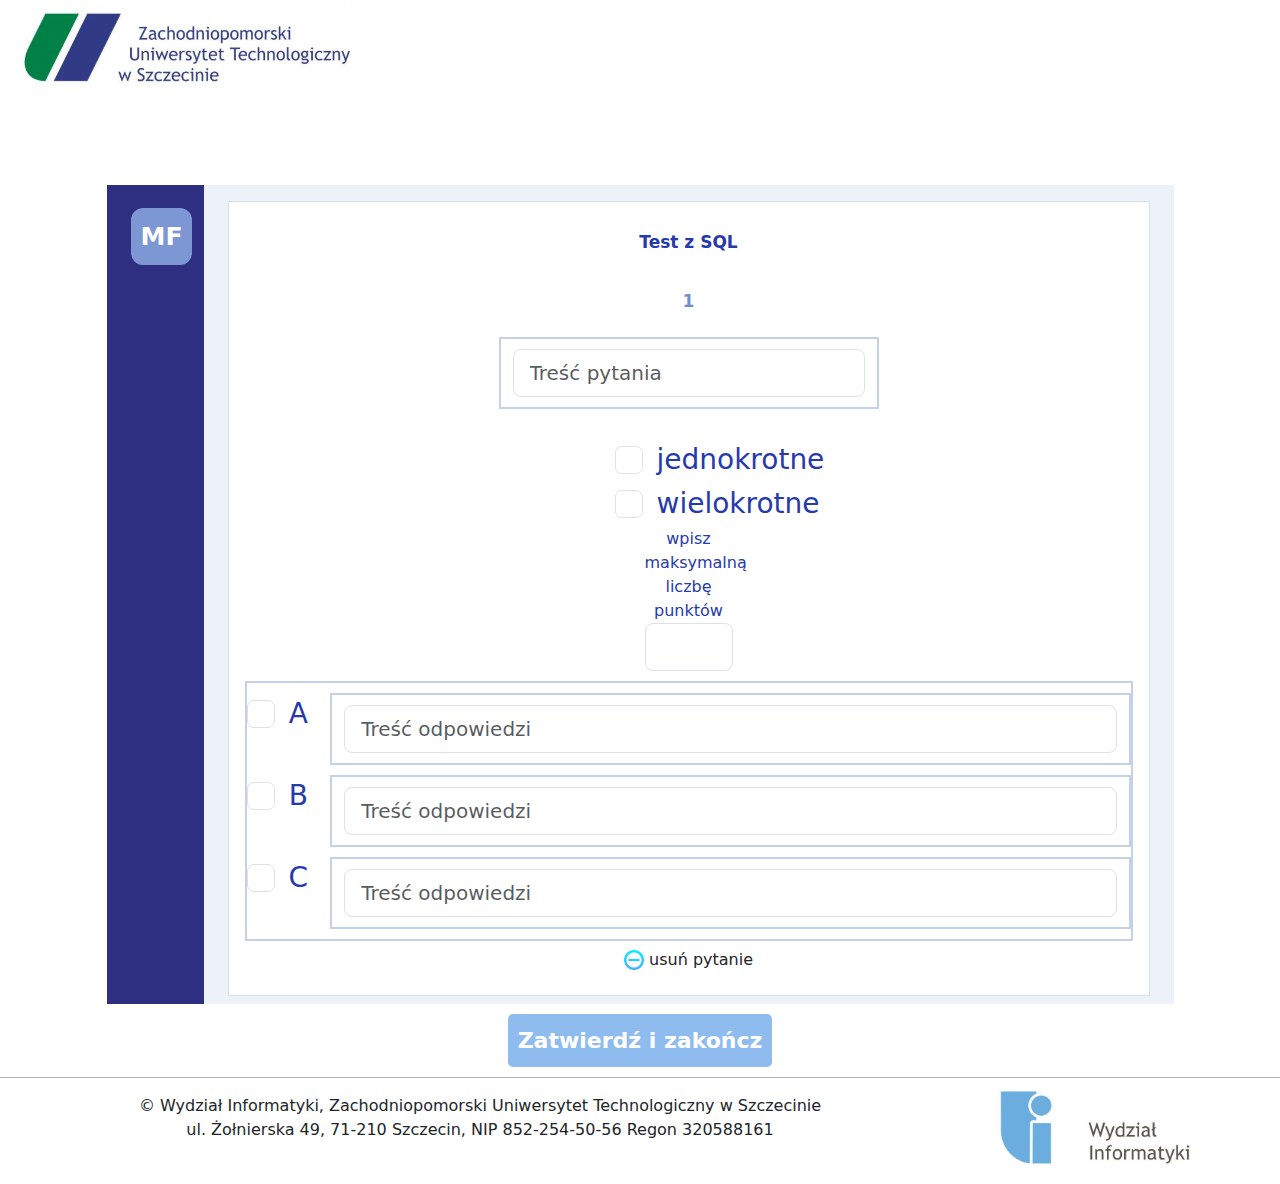
<file: Projekt php/FrontEnd/othersites/teacherNewTestQuestions.html>
<!DOCTYPE html>
<html>

<head>
    <title>ZUT - Panel Prowadzącego</title>
    <meta charset="UTF-8">
    <meta name="keywords" content="ZUT,zut,edukacja,egzamin,egzaminaji,egzaminacyjny">
    <meta name="description"
        content="Portal egzaminacyjny Zachodniopomorskiego Uniwersytetu w Szczecini, stworzony w ramach Inzynierskiego Projektu Inżynierskiego">
    <meta name="author"
        content="Magdalena Glińska, Anna Kuś, Mateusz Drożdżyński, Łukasz Kowalewski, Francesco Carvelli">
    <meta name="viewport" content="width=device-width, initial-scale=1">

    <link rel="stylesheet" href="../styles/styles.css" type="text/css">
    <!-- <link rel="stylesheet" href="../styles/side-bar.css" type="text/css">
    <link rel="stylesheet" href="../styles/moje_style.css" type="text/css">
	<link rel="stylesheet" href="../styles/ania.css" type="text/css"> -->
    <link rel="preconnect" href="https://fonts.googleapis.com">
    <link rel="preconnect" href="https://fonts.gstatic.com" crossorigin>
    <link href="https://fonts.googleapis.com/css2?family=Lato&display=swap" rel="stylesheet">

    <link rel="stylesheet" href="https://cdn.jsdelivr.net/npm/bootstrap-icons@1.7.2/font/bootstrap-icons.css">
    <link href="https://cdn.jsdelivr.net/npm/bootstrap@5.1.3/dist/css/bootstrap.min.css" rel="stylesheet">
    <script src="https://cdn.jsdelivr.net/npm/bootstrap@5.1.3/dist/js/bootstrap.bundle.min.js"></script>

</head>

<body class="d-flex flex-column min-vh-100">

     <!-- HEADER -->
    <header class="container-fluid">
        <div>
            <img class="logo-zut" src="../images/logozut.png" alt="logozut" />
        </div>
    </header>


    <!-- STRONA -->
    <div class="container mt-lg-5 pt-lg-5 mt-3">
        <div class="row gx-5 justify-content-center">


            <div class="col-xl-1 side-bar">
                <figure class="figure">
                    <div class="name-box mt-2">
                        MF
                    </div>
                </figure>
            </div>


            <div class="col-xl-10 teacher-form-box">
                <div class="container mt-3 mb-2 p-3 white-box">
                    <div class="row">

                        <div class="test-title-box">
                            <b>Test z SQL</b>
                        </div>

                        <div class="test-title-number">
                            1
                        </div>

                        <div class="container">
							<div class="row">
								<div class="col-xl-5 tresc-pytania">
                                    <input type="text" class="form-control form-control-lg"
                                    placeholder="Treść pytania" name="">
								</div>
							</div>
                        </div>

                        


                        <div class="col-xs-2 text-center">

                            <div class="d-flex justify-content-center">
                                <div class=" form-check col-2 abc">
                                    <input class="form-check-input" type="checkbox" value="" id="flexCheckDefault">
                                    <label class="form-check-label" for="flexCheckDefault">
                                    jednokrotne
                                    </label>
                                </div>
                            </div>

                            <div class="d-flex justify-content-center">
                                <div class=" form-check col-2 abc">
                                    <input class="form-check-input" type="checkbox" value="" id="flexCheckDefault">
                                    <label class="form-check-label" for="flexCheckDefault">
                                    wielokrotne
                                    </label>
                                </div>
                            </div>

                            <div class="maxPkt">
                                wpisz maksymalną liczbę punktów
                                <input type="number"  min="1" max="10" class="form-control form-control-lg"
                                    placeholder="" name="">
                            </div> 


                            <div class="container blok-odpowiedzi">
                                <div class="row">
                                    <div class="form-check col-1 abc">
                                        <input class="form-check-input" type="checkbox" value="" id="flexCheckDefault">
                                        <label class="form-check-label" for="flexCheckDefault">
                                        A
                                        </label>
                                    </div>
    
                                    <div class="col tresc-odp">
                                        <input type="text" class="form-control form-control-lg"
                                        placeholder="Treść odpowiedzi" name="">
                                    </div>   

                                </div>
    
    
                                <div class="row">
                                    <div class="form-check col-1 abc">
                                        <input class="form-check-input" type="checkbox" value="" id="flexCheckDefault">
                                        <label class="form-check-label" for="flexCheckDefault">
                                        B
                                        </label>
                                    </div>
                                        
                                    <div class="col tresc-odp">
                                        <input type="text" class="form-control form-control-lg"
                                        placeholder="Treść odpowiedzi" name="">
                                    </div>

                                </div>
    
    
                                <div class="row">
                                    <div class="form-check col-1 abc">
                                        <input class="form-check-input" type="checkbox" value="" id="flexCheckDefault">
                                        <label class="form-check-label" for="flexCheckDefault">
                                            C
                                        </label>
                                    </div>
    
                                    <div class="col tresc-odp">
                                        <input type="text" class="form-control form-control-lg"
                                        placeholder="Treść odpowiedzi" name="">
                                    </div>

                                </div>
    
                            </div>
                                <button class="btn btn-default">
                                    <img src="../images/minus.png" width="20" /> usuń pytanie
                                </button>
                            <div>

                            </div>
                        </div> 
                    </div> 
                </div>
            </div>

                        
                        
                            
                            
                            
                <div class="col-mb-2">
                    <form>
                        <div class="text-center">
                            <button type="submit" id="go-back" class="btn btn-primary"
                            onclick="history.back()">Zatwierdź i zakończ</button>
                        </div>
                    </form>
                </div>
            </div>
        </div>
    </div>

    <!-- DOL STRONY-->
    <footer class="container-fluid footer mt-auto">
        <div class="row justify-content-center">
            <div class="col-md-9 mt-3 container-info">
                © Wydział Informatyki, Zachodniopomorski Uniwersytet Technologiczny w Szczecinie<br />
                ul. Żołnierska 49, 71-210 Szczecin, NIP 852-254-50-56 Regon 320588161
            </div>
            <div class="col-lg-3">
                <img class="logo-wi img-fluid" src="../images/logowi.jpg" alt="logowi" />
            </div>
        </div>
    </footer>
</body>

</html>
</file>
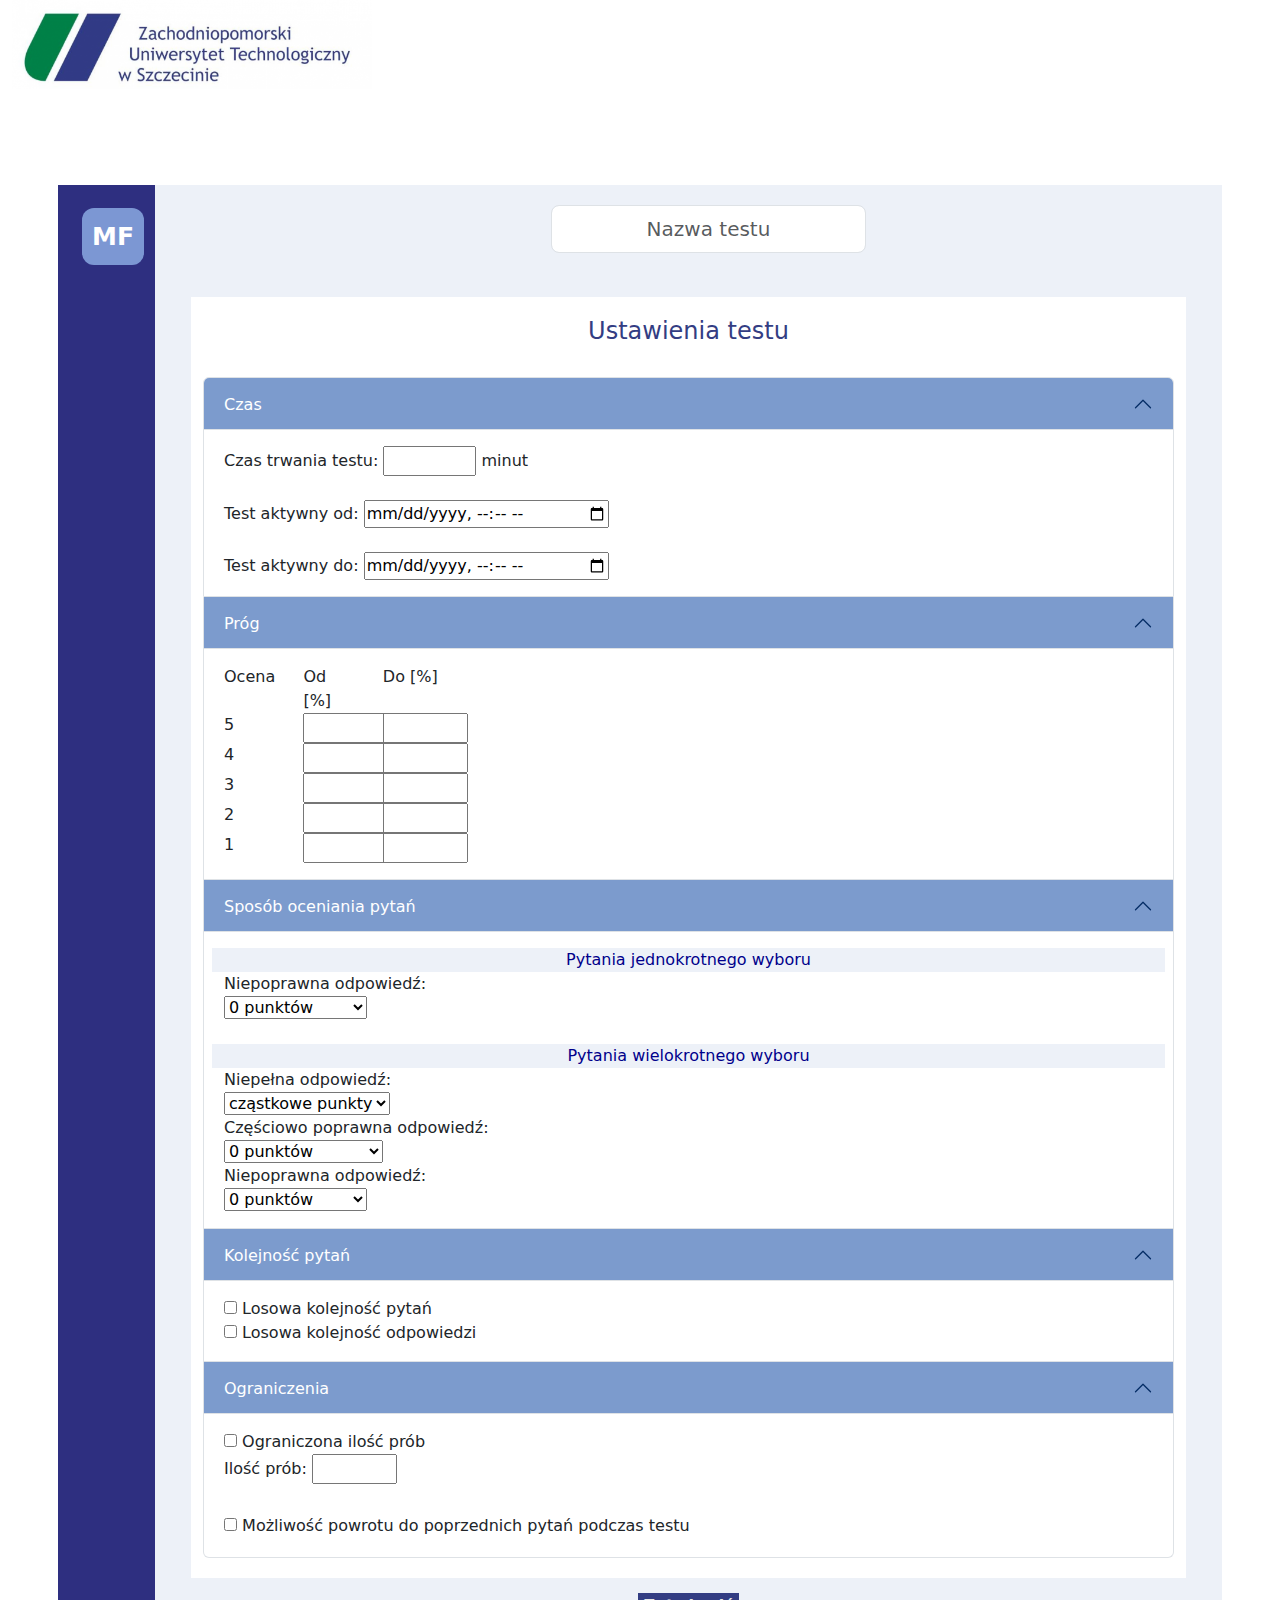
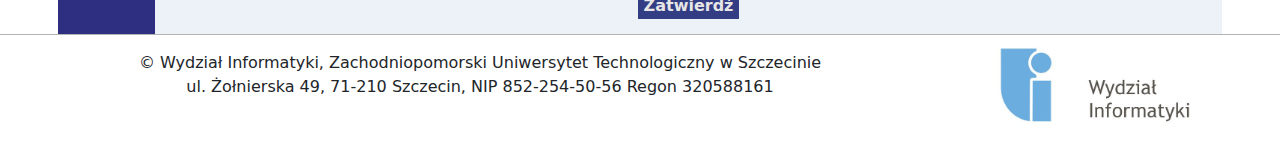
<file: Projekt php/FrontEnd/othersites/TeacherNewTestSettings.html>
<!DOCTYPE html>
<html>

<head>
    <title>Nowy Test</title>
    <meta charset="UTF-8">
    <meta name="keywords" content="ZUT,zut,edukacja,egzamin,egzaminaji,egzaminacyjny">
    <meta name="description"
        content="Portal egzaminacyjny Zachodniopomorskiego Uniwersytetu w Szczecini, stworzony w ramach Inzynierskiego Projektu Inżynierskiego">
    <meta name="author"
        content="Magdalena Glińska, Anna Kuś, Mateusz Drożdżyński, Łukasz Kowalewski, Francesco Carvelli">
    <meta name="viewport" content="width=device-width, initial-scale=1">

    <link rel="stylesheet" href="../styles/styles.css" type="text/css">
    <link rel="stylesheet" href="../styles/magda.css" type="text/css">
    <link rel="preconnect" href="https://fonts.googleapis.com">
    <link rel="preconnect" href="https://fonts.gstatic.com" crossorigin>
    <link href="https://fonts.googleapis.com/css2?family=Lato&display=swap" rel="stylesheet">

    <link rel="stylesheet" href="https://cdn.jsdelivr.net/npm/bootstrap-icons@1.7.2/font/bootstrap-icons.css">
    <link href="https://cdn.jsdelivr.net/npm/bootstrap@5.1.3/dist/css/bootstrap.min.css" rel="stylesheet">
    <script src="https://cdn.jsdelivr.net/npm/bootstrap@5.1.3/dist/js/bootstrap.bundle.min.js"></script>
</head>

<body class="d-flex flex-column min-vh-100">
    <header class="container-fluid">
        <div>
            <img class="logo-zut" src="../images/logozut.png" alt="logozut" />
        </div>
    </header>
    <div class="container mt-lg-5 pt-lg-5 mt-3">
        <div class="row gx-5 justify-content-center">
            <div class="col-xl-1 side-bar">
                <figure class="figure">
                    <div class="name-box mt-2">
                        MF
                    </div>
                </figure>
            </div>
            <div class="col-xl-11 student-exam-code-panel">

                <div class="container">
                    
                        <!-- Nazwa testu -->
                        <div class="row justify-content-center">
                            <div class="container col-4">
                                <input type="text" class="form-control form-control-lg txt-center name"
                                    placeholder="Nazwa testu" name="test-name">
                            </div>
                        </div>
                        <br>

                    <form action="###" method="post">
                        
                            <div class="white-space container">

                                <!-- Ustawienia -->
                                <h4 class="row justify-content-center dark-blue-txt">
                                    Ustawienia testu
                                </h4>
                                <br>

                                <div class="accordion" id="accordionPanelsStayOpenExample">

                                    <!-- Czas -->
                                    <div class="accordion-item">
                                        <h2 class="accordion-header" id="panelsStayOpen-headingOne">
                                            <button class="accordion-button grey-blue-back" type="button" data-bs-toggle="collapse" data-bs-target="#panelsStayOpen-collapseOne" aria-expanded="true" aria-controls="panelsStayOpen-collapseOne">
                                                Czas
                                            </button>
                                        </h2>
                                        <div id="panelsStayOpen-collapseOne" class="accordion-collapse collapse show" aria-labelledby="panelsStayOpen-headingOne">
                                            <div class="accordion-body">
                                                <label for="test-duration">Czas trwania testu:</label>
                                                <input type="number" id="test-duration" name="test-duration" min="1" max="1000">
                                                <label for="test-duration">minut</label><br><br>
                                                
                                                <label for="test-start">Test aktywny od:</label>
                                                <input type="datetime-local" id="test-start" name="test-start"><br><br>

                                                <label for="test-end">Test aktywny do:</label>
                                                <input type="datetime-local" id="test-end" name="test-end">
                                                 
                                            </div>
                                        </div>
                                    </div>

                                    <!-- Prog -->
                                    <div class="accordion-item">
                                        <h2 class="accordion-header" id="panelsStayOpen-headingTwo">
                                            <button class="accordion-button grey-blue-back" type="button" data-bs-toggle="collapse" data-bs-target="#panelsStayOpen-collapseTwo" aria-expanded="true" aria-controls="panelsStayOpen-collapseTwo">
                                                Próg
                                            </button>
                                        </h2>
                                        <div id="panelsStayOpen-collapseTwo" class="accordion-collapse collapse show" aria-labelledby="panelsStayOpen-headingTwo">
                                            <div class="accordion-body">

                                                <div class="row">
                                                    <div class="col-1">Ocena</div>
                                                    <div class="col-1">Od [%]</div>
                                                    <div class="col-1">Do [%]</div>
                                                </div>

                                                <div class="row">
                                                    <div class="col-1">5</div>
                                                    <div class="col-1">
                                                        <input type="number" id="threshold-5-from" name="threshold-5-from" min="0" max="100">
                                                    </div>
                                                    <div class="col-1">
                                                        <input type="number" id="threshold-5-to" name="threshold-5-to" min="0" max="100">
                                                    </div>
                                                </div>

                                                <div class="row">
                                                    <div class="col-1">4</div>
                                                    <div class="col-1">
                                                        <input type="number" id="threshold-4-from" name="threshold-4-from" min="0" max="100">
                                                    </div>
                                                    <div class="col-1">
                                                        <input type="number" id="threshold-4-to" name="threshold-4-to" min="0" max="100">
                                                    </div>
                                                </div>

                                                <div class="row">
                                                    <div class="col-1">3</div>
                                                    <div class="col-1">
                                                        <input type="number" id="threshold-3-from" name="threshold-3-from" min="0" max="100">
                                                    </div>
                                                    <div class="col-1">
                                                        <input type="number" id="threshold-3-to" name="threshold-3-to" min="0" max="100">
                                                    </div>
                                                </div>

                                                <div class="row">
                                                    <div class="col-1">2</div>
                                                    <div class="col-1">
                                                        <input type="number" id="threshold-2-from" name="threshold-2-from" min="0" max="100">
                                                    </div>
                                                    <div class="col-1">
                                                        <input type="number" id="threshold-2-to" name="threshold-2-to" min="0" max="100">
                                                    </div>
                                                </div>

                                                <div class="row">
                                                    <div class="col-1">1</div>
                                                    <div class="col-1">
                                                        <input type="number" id="threshold-1-from" name="threshold-1-from" min="0" max="100">
                                                    </div>
                                                    <div class="col-1">
                                                        <input type="number" id="threshold-1-to" name="threshold-1-to" min="0" max="100">
                                                    </div>
                                                </div>
                                                
                                            </div>
                                        </div>
                                    </div>

                                    <!-- Sposob oceniania pytan -->
                                    <div class="accordion-item">
                                        <h2 class="accordion-header" id="panelsStayOpen-headingThree">
                                            <button class="accordion-button grey-blue-back" type="button" data-bs-toggle="collapse" data-bs-target="#panelsStayOpen-collapseThree" aria-expanded="true" aria-controls="panelsStayOpen-collapseThree">
                                                Sposób oceniania pytań
                                            </button>
                                        </h2>
                                        <div id="panelsStayOpen-collapseThree" class="accordion-collapse collapse show" aria-labelledby="panelsStayOpen-headingThree">
                                            <div class="accordion-body">
                                                <div class="row justify-content-center grey-back">Pytania jednokrotnego wyboru</div>
                                                <div class="row">
                                                    <label for="single-choice-uncorrect-answer">Niepoprawna odpowiedź:</label>
                                                    <div class="col-xs-4">
                                                        <select name="single-choice-uncorrect-answer" id="single-choice-uncorrect-answer">
                                                            <option value="single-choice-0-pkt">0 punktów</option>
                                                            <option value="single-choice-negative-pkt">ujemne punkty</option>
                                                        </select>
                                                    </div>
                                                </div><br>

                                                <div class="row justify-content-center grey-back">Pytania wielokrotnego wyboru</div>
                                                <div class="row">
                                                    <label for="multiple-choice-unfull-answer">Niepełna odpowiedź:</label>
                                                    <div class="col-xs-4">
                                                        <select name="multiple-choice-unfull-answer" id="multiple-choice-unfull-answer">
                                                            <option value="multiple-choice-unfull-partial-pkt">cząstkowe punkty</option>
                                                            <option value="multiple-choice-unfull-0-pkt">0 punktów</option>
                                                            <option value="multiple-choice-unfull-negative-pkt">ujemne punkty</option>
                                                        </select>
                                                    </div>
                                                </div>
                                                <div class="row">
                                                    <label for="multiple-choice-partial-answer">Częściowo poprawna odpowiedź:</label>
                                                    <div class="col-xs-4">
                                                        <select name="multiple-choice-partial-answer" id="multiple-choice-partial-answer">
                                                            <option value="multiple-choice-partial-0-pkt">0 punktów</option>
                                                            <option value="multiple-choice-partial-balance">bilans</option>
                                                            <option value="multiple-choice-partial-unnegative-balance">bilans nieujemny</option>
                                                            <option value="multiple-choice-partial-negative-pkt">ujemne punkty</option>
                                                        </select>
                                                    </div>
                                                </div>
                                                <div class="row">
                                                    <label for="multiple-choice-uncorrect-answer">Niepoprawna odpowiedź:</label>
                                                    <div class="col-xs-4">
                                                        <select name="multiple-choice-uncorrect-answer" id="multiple-choice-uncorrect-answer">
                                                            <option value="multiple-choice-uncorrect-0-pkt">0 punktów</option>
                                                            <option value="multiple-choice-uncorrect-negative-pkt">ujemne punkty</option>
                                                        </select>
                                                    </div>
                                                </div>
                                            </div>
                                        </div>
                                    </div>

                                    <!-- Kolejnosc pytan -->
                                    <div class="accordion-item">
                                        <h2 class="accordion-header" id="panelsStayOpen-headingFour">
                                            <button class="accordion-button grey-blue-back" type="button" data-bs-toggle="collapse" data-bs-target="#panelsStayOpen-collapseFour" aria-expanded="true" aria-controls="panelsStayOpen-collapseFour">
                                                Kolejność pytań
                                            </button>
                                        </h2>
                                        <div id="panelsStayOpen-collapseFour" class="accordion-collapse collapse show" aria-labelledby="panelsStayOpen-headingFour">
                                            <div class="accordion-body">
                                                <input type="checkbox" id="random-questions" name="random-questions" value="random-questions">
                                                <label for="random-questions"> Losowa kolejność pytań</label><br>

                                                <input type="checkbox" id="random-answers" name="random-answers" value="random-answers">
                                                <label for="random-answers"> Losowa kolejność odpowiedzi</label><br>
                                            </div>
                                        </div>
                                    </div>

                                    <!-- Ograniczenia -->
                                    <div class="accordion-item">
                                        <h2 class="accordion-header" id="panelsStayOpen-headingFive">
                                            <button class="accordion-button grey-blue-back" type="button" data-bs-toggle="collapse" data-bs-target="#panelsStayOpen-collapseFive" aria-expanded="true" aria-controls="panelsStayOpen-collapseFive">
                                                Ograniczenia
                                            </button>
                                        </h2>
                                        <div id="panelsStayOpen-collapseFive" class="accordion-collapse collapse show" aria-labelledby="panelsStayOpen-headingFive">
                                            <div class="accordion-body">
                                                <input type="checkbox" name="limited-repeat" id="limited-repeat">
                                                <label for="limited-repeat">Ograniczona ilość prób</label><br>

                                                Ilość prób:
                                                <input type="number" id="n-repeat" name="n-repeat" min="1" max="100"><br><br>

                                                <input type="checkbox" name="go-back" id="go-back">
                                                <label for="go-back">Możliwość powrotu do poprzednich pytań podczas testu</label>
                                            </div>
                                        </div>
                                    </div>
                                
                                </div>


                            </div>
                        
                        <!-- Zatwierdz -->
                        <div class="text-center">
                            <button type="submit" class="submit-btn">Zatwierdź</button>
                        </div>

                    </form>
                </div>
            </div>
        </div>
    </div>
    <footer class="container-fluid footer mt-auto">
        <div class="row justify-content-center">
            <div class="col-md-9 mt-3 container-info">
                © Wydział Informatyki, Zachodniopomorski Uniwersytet Technologiczny w Szczecinie<br />
                ul. Żołnierska 49, 71-210 Szczecin, NIP 852-254-50-56 Regon 320588161
            </div>
            <div class="col-lg-3">
                <img class="logo-wi img-fluid" src="../images/logowi.jpg" alt="logowi" />
            </div>
        </div>
    </footer>
</body>

</html>
</file>
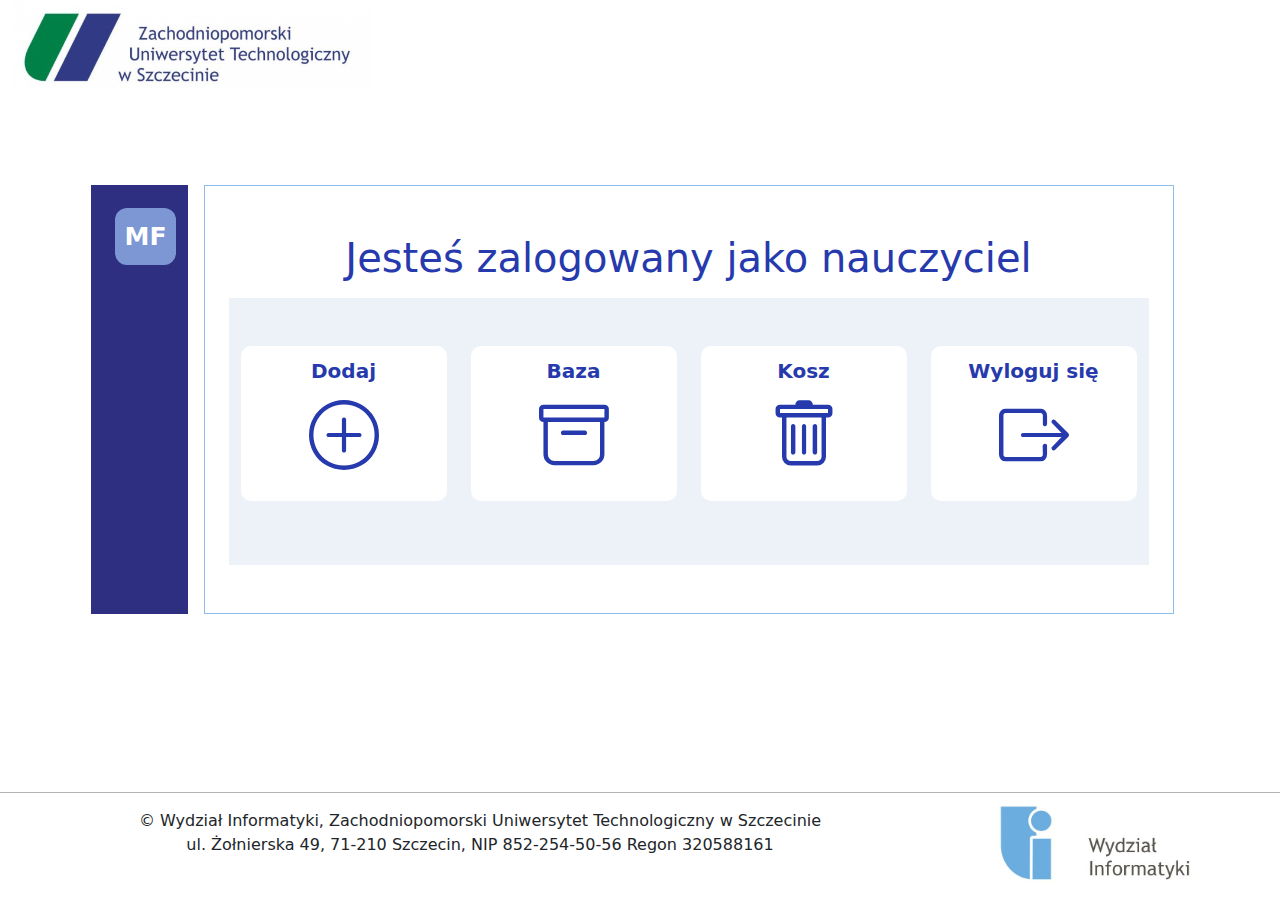
<file: Projekt php/FrontEnd/othersites/teacherProfile.html>
<!DOCTYPE html>
<html>

<head>
    <title>ZUT - Panel Prowadzącego</title>
    <meta charset="UTF-8">
    <meta name="keywords" content="ZUT,zut,edukacja,egzamin,egzaminaji,egzaminacyjny">
    <meta name="description"
        content="Portal egzaminacyjny Zachodniopomorskiego Uniwersytetu w Szczecini, stworzony w ramach Inzynierskiego Projektu Inżynierskiego">
    <meta name="author"
        content="Magdalena Glińska, Anna Kuś, Mateusz Drożdżyński, Łukasz Kowalewski, Francesco Carvelli">
    <meta name="viewport" content="width=device-width, initial-scale=1">

    <link rel="stylesheet" href="../styles/styles.css" type="text/css">
    <link rel="preconnect" href="https://fonts.googleapis.com">
    <link rel="preconnect" href="https://fonts.gstatic.com" crossorigin>
    <link href="https://fonts.googleapis.com/css2?family=Lato&display=swap" rel="stylesheet">

    <link rel="stylesheet" href="https://cdn.jsdelivr.net/npm/bootstrap-icons@1.7.2/font/bootstrap-icons.css">
    <link href="https://cdn.jsdelivr.net/npm/bootstrap@5.1.3/dist/css/bootstrap.min.css" rel="stylesheet">
    <script src="https://cdn.jsdelivr.net/npm/bootstrap@5.1.3/dist/js/bootstrap.bundle.min.js"></script>

</head>

<body class="d-flex flex-column min-vh-100">
    <header class="container-fluid">
        <div>
            <img class="logo-zut" src="../images/logozut.png" alt="logozut" />
        </div>
    </header>
    <div class="container mt-lg-5 pt-lg-5 mt-3">
        <div class="row gx-5 justify-content-center">
            <div class="col-xl-1 side-bar">
                <figure class="figure">
                    <div class="name-box mt-2">
                        MF
                    </div>
                </figure>
            </div>
            <div class="col-xl-10 mx-xl-3 teacher-panel">
                <div class="text-center mt-xl-5 mt-3">
                    <h1 id="teacher-title" class="h1">Jesteś zalogowany jako nauczyciel</h1>
                </div>
                <div class="container mx-auto mb-5 mt-3 teacher-form-box">
                    <div class="row justify-content-center py-5">
                        <div class="col-lg col-md-6 col-sm-7 pb-3">
                            <form action="###.php" method="post">
                                <div class="teacher-btns" onclick="this.parentNode.submit()">Dodaj<br /><i
                                        class="bi bi-plus-circle panel-icons"></i> </div>
                            </form>
                        </div>
                        <div class="col-lg col-md-6  col-sm-7 pb-3">
                            <form action="###.php" method="post">
                                <div class="teacher-btns" onclick="this.parentNode.submit()">Baza<br /><i
                                        class="bi bi-archive panel-icons"></i> </div>
                            </form>
                        </div>
                        <div class="col-lg col-md-6 col-sm-7 pb-3">
                            <form action="###.php" method="post">
                                <div class="teacher-btns" onclick="this.parentNode.submit()">Kosz<br /><i
                                        class="bi bi-trash panel-icons"></i> </div>
                            </form>
                        </div>
                        <div class="col-lg col-md-6  col-sm-7 pb-3">
                            <form action="###.php" method="post">
                                <div class="teacher-btns" onclick="this.parentNode.submit()">Wyloguj się<br /><i
                                        class="bi bi-box-arrow-right panel-icons"></i> </div>
                            </form>
                        </div>
                    </div>
                </div>
            </div>
        </div>
    </div>
    <footer class="container-fluid footer mt-auto">
        <div class="row justify-content-center">
            <div class="col-md-9 mt-3 container-info">
                © Wydział Informatyki, Zachodniopomorski Uniwersytet Technologiczny w Szczecinie<br />
                ul. Żołnierska 49, 71-210 Szczecin, NIP 852-254-50-56 Regon 320588161
            </div>
            <div class="col-lg-3">
                <img class="logo-wi img-fluid" src="../images/logowi.jpg" alt="logowi" />
            </div>
        </div>
    </footer>
</body>

</html>
</file>
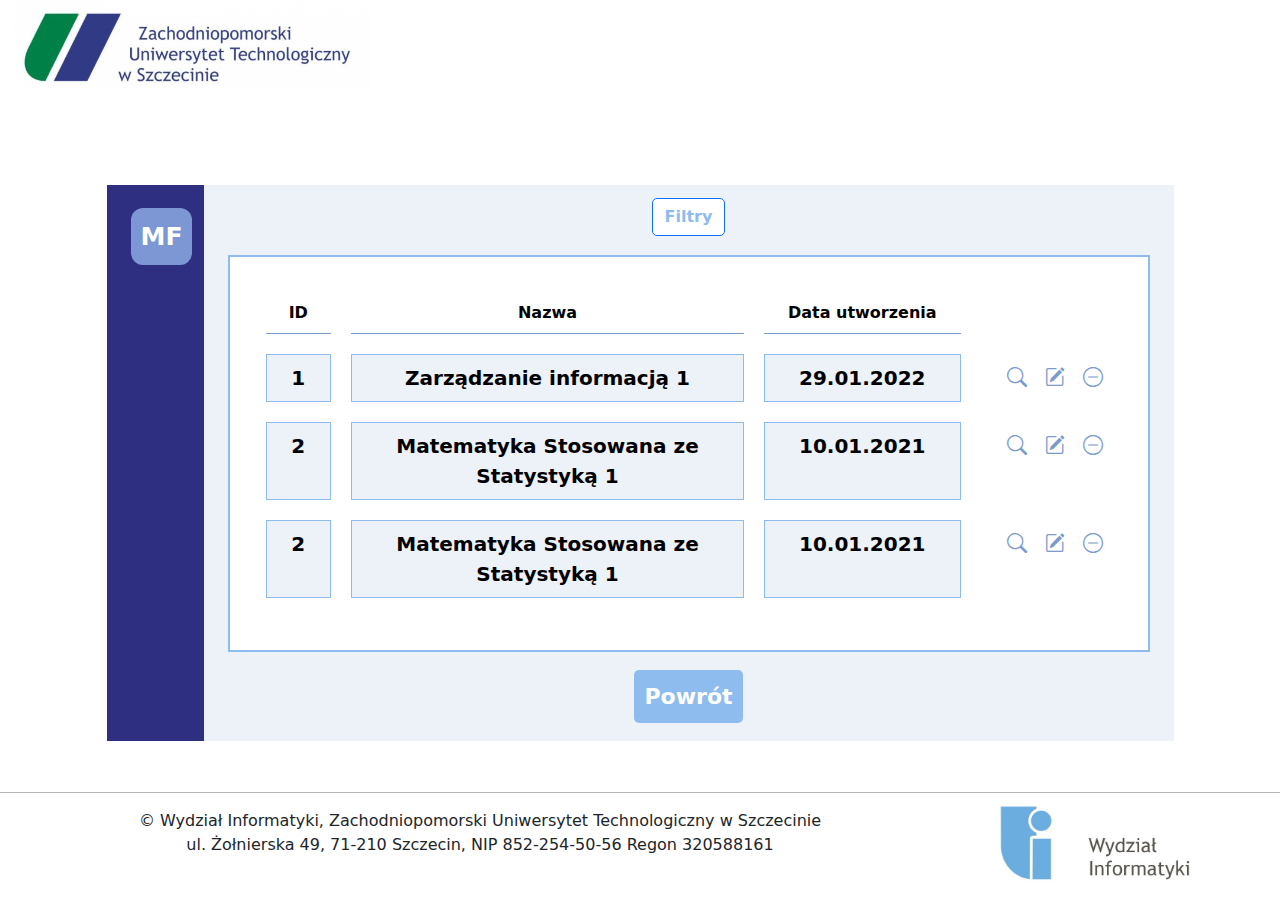
<file: Projekt php/FrontEnd/othersites/teacherThresholdPoolPanel.html>
<!DOCTYPE html>
<html>

<head>
    <title>ZUT - Panel Prowadzącego</title>
    <meta charset="UTF-8">
    <meta name="keywords" content="ZUT,zut,edukacja,egzamin,egzaminaji,egzaminacyjny">
    <meta name="description"
        content="Portal egzaminacyjny Zachodniopomorskiego Uniwersytetu w Szczecini, stworzony w ramach Inzynierskiego Projektu Inżynierskiego">
    <meta name="author"
        content="Magdalena Glińska, Anna Kuś, Mateusz Drożdżyński, Łukasz Kowalewski, Francesco Carvelli">
    <meta name="viewport" content="width=device-width, initial-scale=1">

    <link rel="stylesheet" href="../styles/styles.css" type="text/css">
    <link rel="stylesheet" href="../styles/mati.css" type="text/css">
    <link rel="preconnect" href="https://fonts.googleapis.com">
    <link rel="preconnect" href="https://fonts.gstatic.com" crossorigin>
    <link href="https://fonts.googleapis.com/css2?family=Lato&display=swap" rel="stylesheet">

    <link rel="stylesheet" href="https://cdn.jsdelivr.net/npm/bootstrap-icons@1.7.2/font/bootstrap-icons.css">
    <link href="https://cdn.jsdelivr.net/npm/bootstrap@5.1.3/dist/css/bootstrap.min.css" rel="stylesheet">
    <script src="https://cdn.jsdelivr.net/npm/bootstrap@5.1.3/dist/js/bootstrap.bundle.min.js"></script>

</head>

<body class="d-flex flex-column min-vh-100">
    <header class="container-fluid">
        <div>
            <img class="logo-zut" src="../images/logozut.png" alt="logozut" />
        </div>
    </header>
    <div class="container mt-lg-5 pt-lg-5 mt-3">
        <div class="row gx-5 justify-content-center">
            <div class="col-xl-1 side-bar">
                <figure class="figure">
                    <div class="name-box mt-2">
                        MF
                    </div>
                </figure>
            </div>
            <div class="col-xl-10 teacher-form-box">
                <div class="filters">
                    <button class="btn btn-primary" type="button" id="filters-button" data-bs-toggle="collapse"
                        data-bs-target="#collapseExample" aria-expanded="false"
                        aria-controls="collapseExample">Filtry</button>
                    <div class="collapse" id="collapseExample">
                        <div class="threshold-pool-table-box">
                            <div class="container mx-auto mb-3 mt-3">
                                <div class="row justify-content-center mb-4">
                                    <div class="form-group col-lg-4 col-md-6 col-sm-8">
                                        <label for="ID" class="filters-text">ID:</label>
                                        <input type="text" class="form-control" id="ID">
                                    </div>
                                    <div class="form-group col-lg-4 col-md-6 col-sm-8">
                                        <label for="Nazwa" class="filters-text">Nazwa:</label>
                                        <input type="text" class="form-control" id="Nazwa">
                                    </div>
                                </div>

                                <div class="row justify-content-center filters-text-main">
                                    Data utworzenia:
                                </div>

                                <div class="row justify-content-center mb-4">
                                    <div class="form-group col-lg-2 col-md-4 col-sm-8">
                                        <label for="Dzien" class="filters-text">Dzien:</label>
                                        <input type="text" class="form-control" id="Dzien">
                                    </div>
                                    <div class="form-group col-lg-2 col-md-4 col-sm-8">
                                        <label for="Miesiac" class="filters-text">Miesiac:</label>
                                        <input type="text" class="form-control" id="Miesiac">
                                    </div>
                                    <div class="form-group col-lg-2 col-md-4 col-sm-8">
                                        <label for="Rok" class="filters-text">Rok:</label>
                                        <input type="text" class="form-control" id="Rok">
                                    </div>
                                    <div class="form-group col-lg-2 col-md-4 col-sm-8">
                                        <label for="Godzina" class="filters-text">Godzina:</label>
                                        <input type="text" class="form-control" id="Godzina">
                                    </div>
                                    <div class="form-group col-lg-2 col-md-4 col-sm-8">
                                        <label for="Minuta" class="filters-text">Minuta:</label>
                                        <input type="text" class="form-control" id="Minuta">
                                    </div>
                                </div>
                            </div>
                        </div>
                    </div>
                </div>
                <div class="container mt-3 mb-2 p-3 threshold-pool-table-box">
                    <div class="table-responsive">
                        <table class="table table-spacing mx-auto">
                            <thead>
                                <tr class="table-head threshold-pool-table-head">
                                    <th class="col-1" scope="col">ID</th>
                                    <th class="col-6" scope="col">Nazwa</th>
                                    <th class="col-3" scope="col">Data utworzenia</th>
                                </tr>
                            </thead>
                            <tbody>
                                <tr>
                                    <th scope="row" class="threshold-pool-table-element">1</th>
                                    <td class="threshold-pool-table-element">Zarządzanie informacją 1</td>
                                    <td class="threshold-pool-table-element">29.01.2022</td>
                                    <td class="buttons-filters col-lg-2 col-md-2 col-sm-3">
                                        <div class="row mx-auto">
                                            <div class="col-lg-4 col-md-8 col-sm-10">
                                                <form action="###.php" method="post">
                                                    <button class="table-buttons" type="button"><i
                                                            class="bi bi-search"></i></button>
                                                </form>
                                            </div>
                                            <div class="col-lg-4 col-md-8 col-sm-10">
                                                <form action="###.php" method="post">
                                                    <button class="table-buttons" type="button"><i
                                                            class="bi bi-pencil-square"></i></i></button>
                                                </form>
                                            </div>
                                            <div class="col-lg-4 col-md-8 col-sm-10">
                                                <form action="###.php" method="post">
                                                    <button class="table-buttons" type="button"><i
                                                            class="bi bi-dash-circle"></i></i></button>
                                                </form>
                                            </div>
                                        </div>
                                    </td>
                                </tr>
                                <tr>
                                    <th scope="row" class="threshold-pool-table-element">2</th>
                                    <td class="threshold-pool-table-element">Matematyka Stosowana ze Statystyką 1</td>
                                    <td class="threshold-pool-table-element">10.01.2021</td>
                                    <td class="buttons-filters col-lg-2 col-md-2 col-sm-3">
                                        <div class="row mx-auto">
                                            <div class="col-lg-4 col-md-8 col-sm-10">
                                                <form action="###.php" method="post">
                                                    <button class="table-buttons" type="button"><i
                                                            class="bi bi-search"></i></button>
                                                </form>
                                            </div>
                                            <div class="col-lg-4 col-md-8 col-sm-10">
                                                <form action="###.php" method="post">
                                                    <button class="table-buttons" type="button"><i
                                                            class="bi bi-pencil-square"></i></i></button>
                                                </form>
                                            </div>
                                            <div class="col-lg-4 col-md-8 col-sm-10">
                                                <form action="###.php" method="post">
                                                    <button class="table-buttons" type="button"><i
                                                            class="bi bi-dash-circle"></i></i></button>
                                                </form>
                                            </div>
                                        </div>
                                    </td>
                                </tr>
                                <tr>
                                    <th scope="row" class="threshold-pool-table-element">2</th>
                                    <td class="threshold-pool-table-element">Matematyka Stosowana ze Statystyką 1</td>
                                    <td class="threshold-pool-table-element">10.01.2021</td>
                                    <td class="buttons-filters col-lg-2 col-md-2 col-sm-3">
                                        <div class="row mx-auto">
                                            <div class="col-lg-4 col-md-8 col-sm-10">
                                                <form action="###.php" method="post">
                                                    <button class="table-buttons" type="button"><i
                                                            class="bi bi-search"></i></button>
                                                </form>
                                            </div>
                                            <div class="col-lg-4 col-md-8 col-sm-10">
                                                <form action="###.php" method="post">
                                                    <button class="table-buttons" type="button"><i
                                                            class="bi bi-pencil-square"></i></i></button>
                                                </form>
                                            </div>
                                            <div class="col-lg-4 col-md-8 col-sm-10">
                                                <form action="###.php" method="post">
                                                    <button class="table-buttons" type="button"><i
                                                            class="bi bi-dash-circle"></i></i></button>
                                                </form>
                                            </div>
                                        </div>
                                    </td>
                                </tr>
                            </tbody>
                        </table>
                    </div>
                </div>
                <div class="mb-2">
                    <form>
                        <div class="text-center">
                            <button type="submit" id="go-back" class="btn btn-primary"
                                onclick="history.back()">Powrót</button>
                        </div>
                    </form>
                </div>
            </div>
        </div>
    </div>
    </div>
    <footer class="container-fluid footer mt-auto">
        <div class="row justify-content-center">
            <div class="col-md-9 mt-3 container-info">
                © Wydział Informatyki, Zachodniopomorski Uniwersytet Technologiczny w Szczecinie<br />
                ul. Żołnierska 49, 71-210 Szczecin, NIP 852-254-50-56 Regon 320588161
            </div>
            <div class="col-lg-3">
                <img class="logo-wi img-fluid" src="../images/logowi.jpg" alt="logowi" />
            </div>
        </div>
    </footer>
</body>

</html>
</file>
<file: Projekt php/FrontEnd/styles/styles.css>
body
{
    font-family: 'Lato', sans-serif;
}

.logo-zut
{
    width: 360px;
}

.footer
{
    border-top: 1px solid rgb(180, 180, 180);
}

.container-info
{
    text-align: center;
}

.logo-wi
{
    width: 275px;
}

#login-title, #student-title, #teacher-title, #student-exam-code-title
{
    color: rgb(38, 58, 173);
}

#student-exam-code-title
{
    font-weight: bold;
}

.login-box, .student-box, .teacher-box
{
    width: 70%;
    margin: 20px auto;
    display: flex;
    flex-wrap: wrap;
    align-items: center;
    justify-content: center;
}

#login-inputs, #pass-inputs, #exam-code-input
{
    font-size: 25px;
    padding: 10px 5px;
    margin: 10px auto;
    border: 3px solid rgb(143, 188, 238);
    border-radius: 5px;
}

#exam-code-input
{
    border: 1px solid rgb(220, 236, 255);
    border-radius: 0;
}

#login-submit, #go-back, #exam-code-submit
{
    background-color: #1ba120;
    color: white;
    font-size: 22px;
    padding: 10px 10px;
    margin: 10px auto;
    border: none;
    border-radius: 5px;
    transition: 0.3s transform linear;
}

#go-back, #exam-code-submit
{
    background-color: rgb(143, 188, 238);
    font-weight: bold;
}

#login-submit:hover, #go-back:hover, #exam-code-submit:hover
{
    background-color: #098000;
    transform: scale(1.1);
    transition: 0.3s transform linear;
}

#go-back:hover, #exam-code-submit:hover
{
    background-color: rgb(116, 163, 218);
}
  
.side-bar
{
    background-color: rgb(46, 47, 128);
    padding: 15px 10px;
    text-align: center;
    box-sizing: border-box;
}
  
.name-box
{
    background-color: rgb(124, 151, 211);
    border-radius: 12px;
    padding: 10px;
    font-weight: bold;
    font-size: 25px;
    color: rgb(255, 255, 255);
    margin: 0 auto;
    box-sizing: border-box;
}
  
.student-panel, .teacher-panel
{
    border: 1px solid rgb(143, 188, 238);
}

.student-form-box, .teacher-form-box, .student-exam-code-panel
{
    background-color: #edf1f8;
}

.student-btns, .teacher-btns
{
    background-color: rgb(255, 255, 255);
    padding: 10px;
    border-radius: 10px;
    color: rgb(38, 58, 173);
    text-align: center;
    font-size: 20px;
    font-weight: bold;
    box-sizing: border-box;
    transition: 0.3s transform linear;
}

.student-btns:hover, .teacher-btns:hover
{
    background-color: rgb(221, 221, 221);
    cursor: pointer;
    transform: scale(1.1);
    transition: 0.3s transform linear;
}

.panel-icons
{
    font-size: 70px;
}

.threshold-pool-table-box
{
    /* background-color: #eaf2fa; */
    background-color:white !important;
    border: solid 2px rgb(143, 188, 238);
    /* width: 600px;
    height: 50px; */
}

.threshold-pool-table-head
{
    background-color: #7C9BCD !important;
    border: solid 1px rgb(124, 155, 205);
    color: white;
	text-align: center;
}

.threshold-pool-table-element
{
    background-color: #edf1f8 !important;
    border: solid 1px rgb(143, 188, 238);
    margin: 3px;
	font-size:20px;		   
    font-weight: bold;
	text-align: center;
    color: rgb(46, 47, 128);
}

.table-spacing, .table-spacing2{
    border-collapse: separate;
    border-spacing: 20px;
    overflow: scroll !important;
}

.table-spacing2{
    border-spacing: 5px;
}

.table-responsive::-webkit-scrollbar {
    -webkit-appearance: none;
}

.table-responsive::-webkit-scrollbar:vertical {
    width: 12px;
}

.table-responsive::-webkit-scrollbar:horizontal {
    height: 12px;
}

.table-responsive::-webkit-scrollbar-thumb {
    background-color: rgba(216, 216, 216, 0.5);
    border-radius: 10px;
    border: 2px solid #ffffff;
}

.table-responsive::-webkit-scrollbar-track {
    border-radius: 10px;  
    background-color: #ffffff; 
}


#threshold-center{
    margin: 0 auto;
}

.filters{
    text-align: center;
    margin: 10px;
}

#filters-button{
    background-color: white;
    font-weight: bold;
    border-radius: 5px;
    /* border: none; */
    transition: 0.3s transform linear;
    margin: 3px auto;
    /* width: 600px;
    height: 50px; */
    font-size: 16px;
    color: rgb(143, 188, 238);
}

.filters-text, .filters-text-main{
    font-weight: bold;
    font-size: 16px;
    color: rgb(46, 47, 128);
}

.filters-text-main{
    font-size: 18px;
    color: rgb(46, 47, 128);
}

.white-box
{
    background-color: white;
    border: solid 0.5px rgb(213, 223, 239);
    /* height: 570px; */
}
.test-title-box
{
    /* width: 95%; */
    margin: 5px auto 10px auto;
    display: flex;
    align-items: center;
    justify-content: center;
    padding: 12px;
    color: rgb(38, 58, 173);
    font-weight: bold;
    font-size: 17px;
    box-sizing: border-box;

}

.test-title-number
{
    /* width: 95%; */
    margin: 5px auto 10px auto;
    display: flex;
    align-items: center;
    justify-content: center;
    padding: 12px;
    color:  rgb(117, 141, 207);
    font-weight: bold;
    font-size: 17px;
    box-sizing: border-box;

}

.tresc-pytania, .detail-title
{
    text-align: center;
    font-size:20px;
    background-color: white;
    border: solid 2px rgb(195, 209, 233);
    margin: 30px auto;
    color: rgb(196, 197, 202);
    padding: 10px;
    align-items: center;
}

.detail-title
{
    color:rgb(38, 58, 173);
    font-weight: bold;
}

.tresc-odp
{
    text-align: center;
    font-size:20px;
    background-color: white;
    border: solid 2px rgb(195, 209, 233);
    color: rgb(196, 197, 202);
    padding: 10px 10px 10px 10px;
    margin: 10px 0 10px 10px;
}

.border-odp
{
    border: solid 2px rgb(195, 209, 233);
    padding: 20px;

}

.abc
{
    color: rgb(38, 58, 173);
    font-size:28px;
    /* margin-left: 20px; */
}

.blok-odpowiedzi
{
    /* margin-left: 80px;
    margin-right: 80px; */
    margin: 0 50px;
    border: solid 2px rgb(195, 209, 233);
    padding-top: 10px;
    
}

.buttons-filters
{
    background-color: #ffffff !important;
    color: white;
    border: none;
    padding: 3px;
    margin: 3px;
}

#nazwaProgu
{
    text-align: center;
    font-size:20px;
    background-color: white;
    border: solid 2px rgb(195, 209, 233);
    margin: 10px auto;
    color: rgb(195, 209, 233);
}

.maxPkt{
    padding-left: 400px;
    padding-right: 400px;
    padding-bottom: 10px;
    color: rgb(38, 58, 173);
}
</file>
<file: Projekt php/FrontEnd/styles/ania.css>
body
{
    font-family: 'Lato', sans-serif;
}

.logo-zut
{
    width: 360px;
}

.footer
{
    border-top: 1px solid rgb(180, 180, 180);
}

.container-info
{
    text-align: center;
}

.logo-wi
{
    width: 275px;
}

#login-title, #student-title, #teacher-title, #student-exam-code-title
{
    color: rgb(38, 58, 173);
}

#student-exam-code-title
{
    font-weight: bold;
}

.login-box, .student-box, .teacher-box
{
    width: 70%;
    margin: 20px auto;
    display: flex;
    flex-wrap: wrap;
    align-items: center;
    justify-content: center;
}

#login-inputs, #pass-inputs, #exam-code-input
{
    font-size: 25px;
    padding: 10px 5px;
    margin: 10px auto;
    border: 3px solid rgb(143, 188, 238);
    border-radius: 5px;
}

#exam-code-input
{
    border: 1px solid rgb(220, 236, 255);
    border-radius: 0;
}

#login-submit, #go-back, #exam-code-submit
{
    background-color: #1ba120;
    color: white;
    font-size: 22px;
    padding: 10px 10px;
    margin: 10px auto;
    border: none;
    border-radius: 5px;
    transition: 0.3s transform linear;
}

#go-back, #exam-code-submit
{
    background-color: rgb(143, 188, 238);
    font-weight: bold;
}

#login-submit:hover, #go-back:hover, #exam-code-submit:hover
{
    background-color: #098000;
    transform: scale(1.1);
    transition: 0.3s transform linear;
}

#go-back:hover, #exam-code-submit:hover
{
    background-color: rgb(116, 163, 218);
}
  
.side-bar
{
    background-color: rgb(46, 47, 128);
    padding: 15px 10px;
    text-align: center;
    box-sizing: border-box;
}
  
.name-box
{
    background-color: rgb(124, 151, 211);
    border-radius: 12px;
    padding: 10px;
    font-weight: bold;
    font-size: 25px;
    color: rgb(255, 255, 255);
    margin: 0 auto;
    box-sizing: border-box;
}
  
.student-panel, .teacher-panel
{
    border: 1px solid rgb(143, 188, 238);
}

.student-form-box, .teacher-form-box, .student-exam-code-panel
{
    background-color: #edf1f8;
}

.student-btns, .teacher-btns
{
    background-color: rgb(255, 255, 255);
    padding: 10px;
    border-radius: 10px;
    color: rgb(38, 58, 173);
    text-align: center;
    font-size: 20px;
    font-weight: bold;
    box-sizing: border-box;
    transition: 0.3s transform linear;
}

.student-btns:hover, .teacher-btns:hover
{
    background-color: rgb(221, 221, 221);
    cursor: pointer;
    transform: scale(1.1);
    transition: 0.3s transform linear;
}

.panel-icons
{
    font-size: 70px;
}

.threshold-pool-table-head
{
    background-color: #7C9BCD !important;
    border: solid 10px rgb(124, 155, 205);
    color: white;
    text-align: center;
    position: relative;
}

.threshold-pool-table-element
{
    background-color: #edf1f8 !important;
    border: solid 0.5px rgb(213, 223, 239);
    margin: 3px;
    font-size:20px;
    font-weight: bold;
    text-align: center;
    color: rgb(46, 47, 128);
}

.table-spacing3{
    border-collapse: separate;
    border-spacing: 0px;
    border: solid 0.5px rgb(213, 223, 239);
}

#threshold-center{
    margin: 0 auto;
}

.threshold-pool-table-box
{
    background-color: white;
    border: solid 0.5px rgb(213, 223, 239);
    position: relative;
}
.filters{
    text-align: center;
    margin: 10px;
}

#filters-button{
    background-color: white;
    font-weight: bold;
    border-radius: 5px;
    border: none;
    transition: 0.3s transform linear;
    margin: 10px auto;
    font-size: 16px;
    color: rgb(143, 188, 238);
}


#nazwaProgu
{
    text-align: center;
    font-size:20px;
    background-color: white;
    border: solid 2px rgb(195, 209, 233);
    margin: 10px auto;
    color: rgb(195, 209, 233);

}

.threshold-right
	  
{
    margin-right: 100px;
					
}
</file>
<file: Projekt php/FrontEnd/styles/mati.css>
.center{
    margin: auto;
}

.buttons-filters
{
    background-color: #ffffff !important;
    color: white;
    border: none;
    font-weight: bold;
}

.table-buttons
{
    background-color: #ffffff !important;
    border: none;
    font-size: 20px;
    color: #7C9BCD !important;
}
</file>
<file: Projekt php/FrontEnd/styles/magda.css>
.dark-blue-txt{
    color: #333D83;
}

.grey-blue-back{
    background-color:#7C9BCD !important;
    color: white !important;
}

.grey-back{
    background-color:#EDF1F8;
    color: darkblue;
}

.submit-btn{
    background-color:#333D83;
    color: #E6E6E6;
    font-weight: bold;
    border: none;
    margin: 15px;
}

.name{
    margin: 20px;
}

.white-space{
    background-color: white;
    padding: 20px;
}

.txt-center{
    text-align: center;
}
</file>
